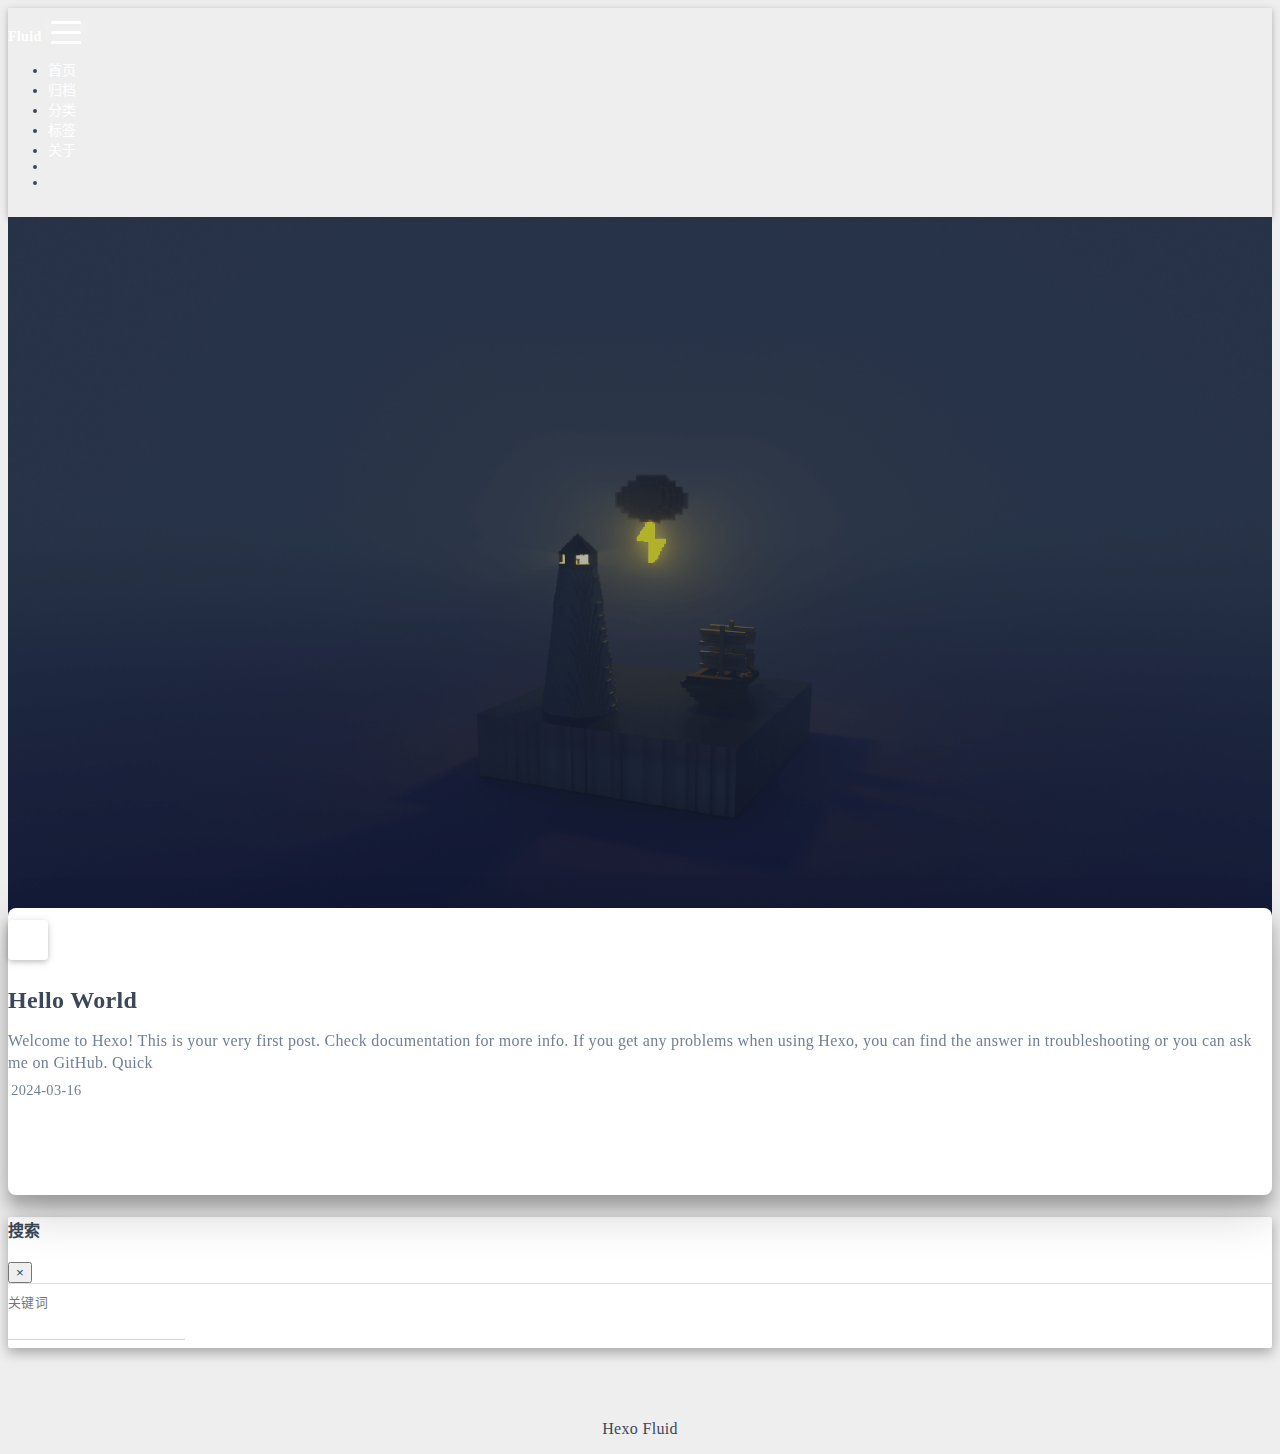
<file: index.html>
<!DOCTYPE html>
<html lang="zh-CN" data-default-color-scheme=auto>



<head>
  <meta charset="UTF-8">
  <link rel="apple-touch-icon" sizes="76x76" href="/img/fluid.png">
  <link rel="icon" href="/img/fluid.png">
  <meta name="viewport" content="width=device-width, initial-scale=1.0, maximum-scale=5.0, shrink-to-fit=no">
  <meta http-equiv="x-ua-compatible" content="ie=edge">
  
  <meta name="theme-color" content="#2f4154">
  <meta name="author" content="Linbetlain">
  <meta name="keywords" content="">
  
    <meta name="description" content="选百合无限好只是生不了~">
<meta property="og:type" content="website">
<meta property="og:title" content="百合苑">
<meta property="og:url" content="http://example.com/index.html">
<meta property="og:site_name" content="百合苑">
<meta property="og:description" content="选百合无限好只是生不了~">
<meta property="og:locale" content="zh_CN">
<meta property="article:author" content="Linbetlain">
<meta name="twitter:card" content="summary_large_image">
  
  
  
  <title>百合苑</title>

  <link  rel="stylesheet" href="https://lib.baomitu.com/twitter-bootstrap/4.6.1/css/bootstrap.min.css" />





<!-- 主题依赖的图标库，不要自行修改 -->
<!-- Do not modify the link that theme dependent icons -->

<link rel="stylesheet" href="//at.alicdn.com/t/font_1749284_hj8rtnfg7um.css">



<link rel="stylesheet" href="//at.alicdn.com/t/font_1736178_lbnruvf0jn.css">


<link  rel="stylesheet" href="/css/main.css" />


  <link id="highlight-css" rel="stylesheet" href="/css/highlight.css" />
  
    <link id="highlight-css-dark" rel="stylesheet" href="/css/highlight-dark.css" />
  




  <script id="fluid-configs">
    var Fluid = window.Fluid || {};
    Fluid.ctx = Object.assign({}, Fluid.ctx)
    var CONFIG = {"hostname":"example.com","root":"/","version":"1.9.7","typing":{"enable":true,"typeSpeed":70,"cursorChar":"_","loop":false,"scope":[]},"anchorjs":{"enable":true,"element":"h1,h2,h3,h4,h5,h6","placement":"left","visible":"hover","icon":""},"progressbar":{"enable":true,"height_px":3,"color":"#29d","options":{"showSpinner":false,"trickleSpeed":100}},"code_language":{"enable":true,"default":"TEXT"},"copy_btn":true,"image_caption":{"enable":true},"image_zoom":{"enable":true,"img_url_replace":["",""]},"toc":{"enable":true,"placement":"right","headingSelector":"h1,h2,h3,h4,h5,h6","collapseDepth":0},"lazyload":{"enable":true,"loading_img":"/img/loading.gif","onlypost":false,"offset_factor":2},"web_analytics":{"enable":false,"follow_dnt":true,"baidu":null,"google":{"measurement_id":null},"tencent":{"sid":null,"cid":null},"woyaola":null,"cnzz":null,"leancloud":{"app_id":null,"app_key":null,"server_url":null,"path":"window.location.pathname","ignore_local":false}},"search_path":"/local-search.xml","include_content_in_search":true};

    if (CONFIG.web_analytics.follow_dnt) {
      var dntVal = navigator.doNotTrack || window.doNotTrack || navigator.msDoNotTrack;
      Fluid.ctx.dnt = dntVal && (dntVal.startsWith('1') || dntVal.startsWith('yes') || dntVal.startsWith('on'));
    }
  </script>
  <script  src="/js/utils.js" ></script>
  <script  src="/js/color-schema.js" ></script>
  


  
<meta name="generator" content="Hexo 7.1.1"></head>


<body>
  

  <header>
    

<div class="header-inner" style="height: 100vh;">
  <nav id="navbar" class="navbar fixed-top  navbar-expand-lg navbar-dark scrolling-navbar">
  <div class="container">
    <a class="navbar-brand" href="/">
      <strong>Fluid</strong>
    </a>

    <button id="navbar-toggler-btn" class="navbar-toggler" type="button" data-toggle="collapse"
            data-target="#navbarSupportedContent"
            aria-controls="navbarSupportedContent" aria-expanded="false" aria-label="Toggle navigation">
      <div class="animated-icon"><span></span><span></span><span></span></div>
    </button>

    <!-- Collapsible content -->
    <div class="collapse navbar-collapse" id="navbarSupportedContent">
      <ul class="navbar-nav ml-auto text-center">
        
          
          
          
          
            <li class="nav-item">
              <a class="nav-link" href="/" target="_self">
                <i class="iconfont icon-home-fill"></i>
                <span>首页</span>
              </a>
            </li>
          
        
          
          
          
          
            <li class="nav-item">
              <a class="nav-link" href="/archives/" target="_self">
                <i class="iconfont icon-archive-fill"></i>
                <span>归档</span>
              </a>
            </li>
          
        
          
          
          
          
            <li class="nav-item">
              <a class="nav-link" href="/categories/" target="_self">
                <i class="iconfont icon-category-fill"></i>
                <span>分类</span>
              </a>
            </li>
          
        
          
          
          
          
            <li class="nav-item">
              <a class="nav-link" href="/tags/" target="_self">
                <i class="iconfont icon-tags-fill"></i>
                <span>标签</span>
              </a>
            </li>
          
        
          
          
          
          
            <li class="nav-item">
              <a class="nav-link" href="/about/" target="_self">
                <i class="iconfont icon-user-fill"></i>
                <span>关于</span>
              </a>
            </li>
          
        
        
          <li class="nav-item" id="search-btn">
            <a class="nav-link" target="_self" href="javascript:;" data-toggle="modal" data-target="#modalSearch" aria-label="Search">
              <i class="iconfont icon-search"></i>
            </a>
          </li>
          
        
        
          <li class="nav-item" id="color-toggle-btn">
            <a class="nav-link" target="_self" href="javascript:;" aria-label="Color Toggle">
              <i class="iconfont icon-dark" id="color-toggle-icon"></i>
            </a>
          </li>
        
      </ul>
    </div>
  </div>
</nav>

  

<div id="banner" class="banner" parallax=true
     style="background: url('/img/default.png') no-repeat center center; background-size: cover;">
  <div class="full-bg-img">
    <div class="mask flex-center" style="background-color: rgba(0, 0, 0, 0.3)">
      <div class="banner-text text-center fade-in-up">
        <div class="h2">
          
            <span id="subtitle" data-typed-text="An elegant Material-Design theme for Hexo"></span>
          
        </div>

        
      </div>

      
        <div class="scroll-down-bar">
          <i class="iconfont icon-arrowdown"></i>
        </div>
      
    </div>
  </div>
</div>

</div>

  </header>

  <main>
    
      <div class="container nopadding-x-md">
        <div id="board"
          style="margin-top: 0">
          
          <div class="container">
            <div class="row">
              <div class="col-12 col-md-10 m-auto">
                


  <div class="row mx-auto index-card">
    
    
    <article class="col-12 col-md-12 mx-auto index-info">
      <h2 class="index-header">
        
        <a href="/2024/03/16/hello-world/" target="_self">
          Hello World
        </a>
      </h2>

      
      <a class="index-excerpt index-excerpt__noimg" href="/2024/03/16/hello-world/" target="_self">
        <div>
          Welcome to Hexo! This is your very first post. Check documentation for more info. If you get any problems when using Hexo, you can find the answer in troubleshooting or you can ask me on GitHub. Quick
        </div>
      </a>

      <div class="index-btm post-metas">
        
          <div class="post-meta mr-3">
            <i class="iconfont icon-date"></i>
            <time datetime="2024-03-16 19:18" pubdate>
              2024-03-16
            </time>
          </div>
        
        
        
      </div>
    </article>
  </div>





              </div>
            </div>
          </div>
        </div>
      </div>
    

    
      <a id="scroll-top-button" aria-label="TOP" href="#" role="button">
        <i class="iconfont icon-arrowup" aria-hidden="true"></i>
      </a>
    

    
      <div class="modal fade" id="modalSearch" tabindex="-1" role="dialog" aria-labelledby="ModalLabel"
     aria-hidden="true">
  <div class="modal-dialog modal-dialog-scrollable modal-lg" role="document">
    <div class="modal-content">
      <div class="modal-header text-center">
        <h4 class="modal-title w-100 font-weight-bold">搜索</h4>
        <button type="button" id="local-search-close" class="close" data-dismiss="modal" aria-label="Close">
          <span aria-hidden="true">&times;</span>
        </button>
      </div>
      <div class="modal-body mx-3">
        <div class="md-form mb-5">
          <input type="text" id="local-search-input" class="form-control validate">
          <label data-error="x" data-success="v" for="local-search-input">关键词</label>
        </div>
        <div class="list-group" id="local-search-result"></div>
      </div>
    </div>
  </div>
</div>

    

    
  </main>

  <footer>
    <div class="footer-inner">
  
    <div class="footer-content">
       <a href="https://hexo.io" target="_blank" rel="nofollow noopener"><span>Hexo</span></a> <i class="iconfont icon-love"></i> <a href="https://github.com/fluid-dev/hexo-theme-fluid" target="_blank" rel="nofollow noopener"><span>Fluid</span></a> 
    </div>
  
  
  
  
</div>

  </footer>

  <!-- Scripts -->
  
  <script  src="https://lib.baomitu.com/nprogress/0.2.0/nprogress.min.js" ></script>
  <link  rel="stylesheet" href="https://lib.baomitu.com/nprogress/0.2.0/nprogress.min.css" />

  <script>
    NProgress.configure({"showSpinner":false,"trickleSpeed":100})
    NProgress.start()
    window.addEventListener('load', function() {
      NProgress.done();
    })
  </script>


<script  src="https://lib.baomitu.com/jquery/3.6.4/jquery.min.js" ></script>
<script  src="https://lib.baomitu.com/twitter-bootstrap/4.6.1/js/bootstrap.min.js" ></script>
<script  src="/js/events.js" ></script>
<script  src="/js/plugins.js" ></script>


  <script  src="https://lib.baomitu.com/typed.js/2.0.12/typed.min.js" ></script>
  <script>
    (function (window, document) {
      var typing = Fluid.plugins.typing;
      var subtitle = document.getElementById('subtitle');
      if (!subtitle || !typing) {
        return;
      }
      var text = subtitle.getAttribute('data-typed-text');
      
        typing(text);
      
    })(window, document);
  </script>




  
    <script  src="/js/img-lazyload.js" ></script>
  




  <script  src="/js/local-search.js" ></script>





<!-- 主题的启动项，将它保持在最底部 -->
<!-- the boot of the theme, keep it at the bottom -->
<script  src="/js/boot.js" ></script>


  

  <noscript>
    <div class="noscript-warning">博客在允许 JavaScript 运行的环境下浏览效果更佳</div>
  </noscript>
</body>
</html>
</file>
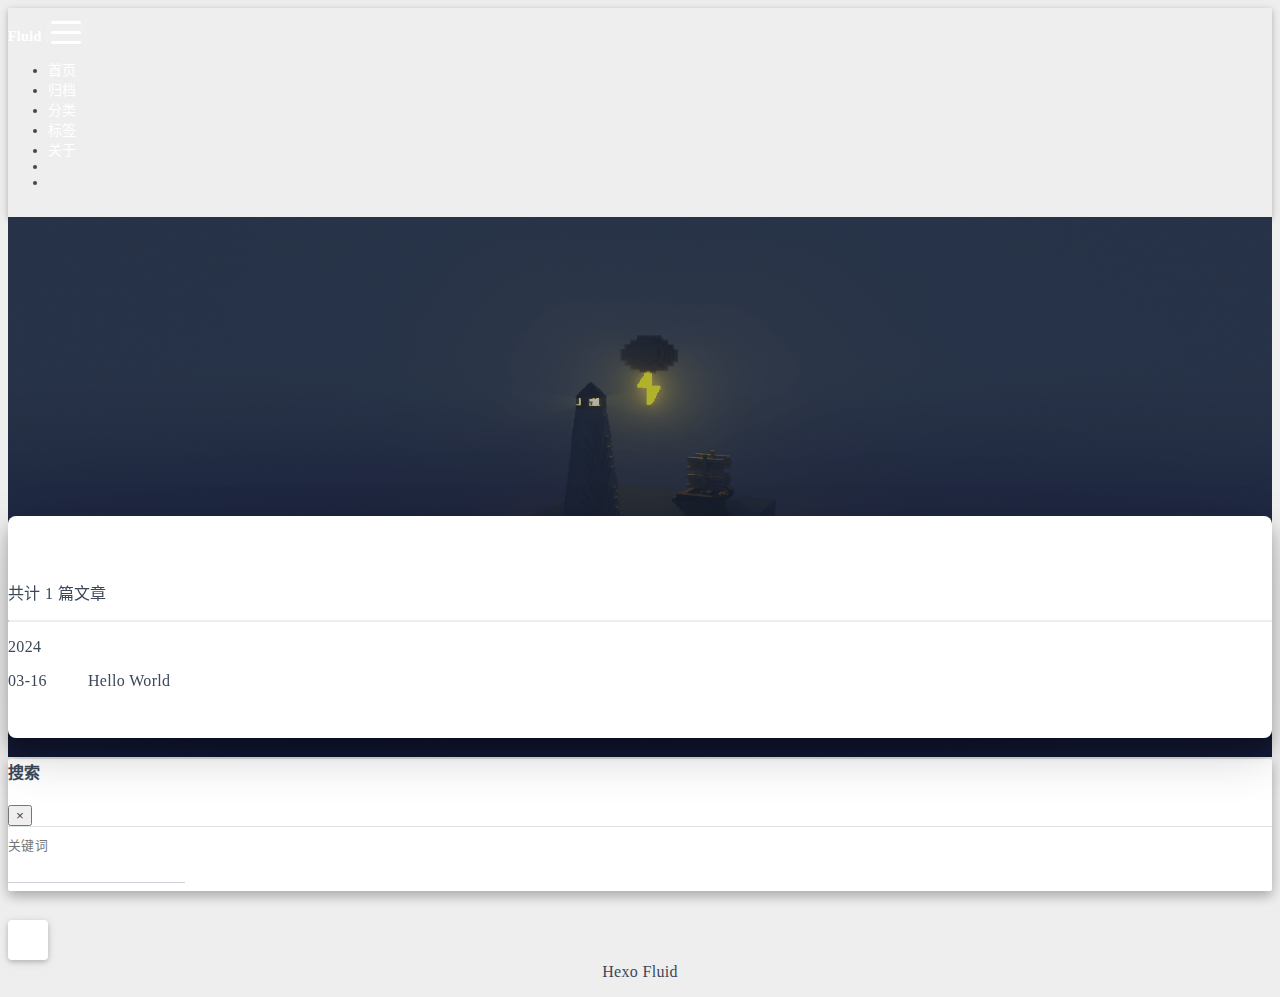
<file: archives/index.html>
<!DOCTYPE html>
<html lang="zh-CN" data-default-color-scheme=auto>



<head>
  <meta charset="UTF-8">
  <link rel="apple-touch-icon" sizes="76x76" href="/img/fluid.png">
  <link rel="icon" href="/img/fluid.png">
  <meta name="viewport" content="width=device-width, initial-scale=1.0, maximum-scale=5.0, shrink-to-fit=no">
  <meta http-equiv="x-ua-compatible" content="ie=edge">
  
  <meta name="theme-color" content="#2f4154">
  <meta name="author" content="Linbetlain">
  <meta name="keywords" content="">
  
    <meta name="description" content="选百合无限好只是生不了~">
<meta property="og:type" content="website">
<meta property="og:title" content="归档">
<meta property="og:url" content="http://example.com/archives/index.html">
<meta property="og:site_name" content="百合苑">
<meta property="og:description" content="选百合无限好只是生不了~">
<meta property="og:locale" content="zh_CN">
<meta property="article:author" content="Linbetlain">
<meta name="twitter:card" content="summary_large_image">
  
  
  
  <title>归档 - 百合苑</title>

  <link  rel="stylesheet" href="https://lib.baomitu.com/twitter-bootstrap/4.6.1/css/bootstrap.min.css" />





<!-- 主题依赖的图标库，不要自行修改 -->
<!-- Do not modify the link that theme dependent icons -->

<link rel="stylesheet" href="//at.alicdn.com/t/font_1749284_hj8rtnfg7um.css">



<link rel="stylesheet" href="//at.alicdn.com/t/font_1736178_lbnruvf0jn.css">


<link  rel="stylesheet" href="/css/main.css" />


  <link id="highlight-css" rel="stylesheet" href="/css/highlight.css" />
  
    <link id="highlight-css-dark" rel="stylesheet" href="/css/highlight-dark.css" />
  




  <script id="fluid-configs">
    var Fluid = window.Fluid || {};
    Fluid.ctx = Object.assign({}, Fluid.ctx)
    var CONFIG = {"hostname":"example.com","root":"/","version":"1.9.7","typing":{"enable":true,"typeSpeed":70,"cursorChar":"_","loop":false,"scope":[]},"anchorjs":{"enable":true,"element":"h1,h2,h3,h4,h5,h6","placement":"left","visible":"hover","icon":""},"progressbar":{"enable":true,"height_px":3,"color":"#29d","options":{"showSpinner":false,"trickleSpeed":100}},"code_language":{"enable":true,"default":"TEXT"},"copy_btn":true,"image_caption":{"enable":true},"image_zoom":{"enable":true,"img_url_replace":["",""]},"toc":{"enable":true,"placement":"right","headingSelector":"h1,h2,h3,h4,h5,h6","collapseDepth":0},"lazyload":{"enable":true,"loading_img":"/img/loading.gif","onlypost":false,"offset_factor":2},"web_analytics":{"enable":false,"follow_dnt":true,"baidu":null,"google":{"measurement_id":null},"tencent":{"sid":null,"cid":null},"woyaola":null,"cnzz":null,"leancloud":{"app_id":null,"app_key":null,"server_url":null,"path":"window.location.pathname","ignore_local":false}},"search_path":"/local-search.xml","include_content_in_search":true};

    if (CONFIG.web_analytics.follow_dnt) {
      var dntVal = navigator.doNotTrack || window.doNotTrack || navigator.msDoNotTrack;
      Fluid.ctx.dnt = dntVal && (dntVal.startsWith('1') || dntVal.startsWith('yes') || dntVal.startsWith('on'));
    }
  </script>
  <script  src="/js/utils.js" ></script>
  <script  src="/js/color-schema.js" ></script>
  


  
<meta name="generator" content="Hexo 7.1.1"></head>


<body>
  

  <header>
    

<div class="header-inner" style="height: 60vh;">
  <nav id="navbar" class="navbar fixed-top  navbar-expand-lg navbar-dark scrolling-navbar">
  <div class="container">
    <a class="navbar-brand" href="/">
      <strong>Fluid</strong>
    </a>

    <button id="navbar-toggler-btn" class="navbar-toggler" type="button" data-toggle="collapse"
            data-target="#navbarSupportedContent"
            aria-controls="navbarSupportedContent" aria-expanded="false" aria-label="Toggle navigation">
      <div class="animated-icon"><span></span><span></span><span></span></div>
    </button>

    <!-- Collapsible content -->
    <div class="collapse navbar-collapse" id="navbarSupportedContent">
      <ul class="navbar-nav ml-auto text-center">
        
          
          
          
          
            <li class="nav-item">
              <a class="nav-link" href="/" target="_self">
                <i class="iconfont icon-home-fill"></i>
                <span>首页</span>
              </a>
            </li>
          
        
          
          
          
          
            <li class="nav-item">
              <a class="nav-link" href="/archives/" target="_self">
                <i class="iconfont icon-archive-fill"></i>
                <span>归档</span>
              </a>
            </li>
          
        
          
          
          
          
            <li class="nav-item">
              <a class="nav-link" href="/categories/" target="_self">
                <i class="iconfont icon-category-fill"></i>
                <span>分类</span>
              </a>
            </li>
          
        
          
          
          
          
            <li class="nav-item">
              <a class="nav-link" href="/tags/" target="_self">
                <i class="iconfont icon-tags-fill"></i>
                <span>标签</span>
              </a>
            </li>
          
        
          
          
          
          
            <li class="nav-item">
              <a class="nav-link" href="/about/" target="_self">
                <i class="iconfont icon-user-fill"></i>
                <span>关于</span>
              </a>
            </li>
          
        
        
          <li class="nav-item" id="search-btn">
            <a class="nav-link" target="_self" href="javascript:;" data-toggle="modal" data-target="#modalSearch" aria-label="Search">
              <i class="iconfont icon-search"></i>
            </a>
          </li>
          
        
        
          <li class="nav-item" id="color-toggle-btn">
            <a class="nav-link" target="_self" href="javascript:;" aria-label="Color Toggle">
              <i class="iconfont icon-dark" id="color-toggle-icon"></i>
            </a>
          </li>
        
      </ul>
    </div>
  </div>
</nav>

  

<div id="banner" class="banner" parallax=true
     style="background: url('/img/default.png') no-repeat center center; background-size: cover;">
  <div class="full-bg-img">
    <div class="mask flex-center" style="background-color: rgba(0, 0, 0, 0.3)">
      <div class="banner-text text-center fade-in-up">
        <div class="h2">
          
            <span id="subtitle" data-typed-text="归档"></span>
          
        </div>

        
      </div>

      
    </div>
  </div>
</div>

</div>

  </header>

  <main>
    
      <div class="container nopadding-x-md">
        <div id="board"
          >
          
          <div class="container">
            <div class="row">
              <div class="col-12 col-md-10 m-auto">
                

<div class="list-group">
  <p class="h4">共计 1 篇文章</p>
  <hr>
  
  
    
      
      <p class="h5">2024</p>
    
    <a href="/2024/03/16/hello-world/" class="list-group-item list-group-item-action">
      <time>03-16</time>
      <div class="list-group-item-title">Hello World</div>
    </a>
  
</div>





              </div>
            </div>
          </div>
        </div>
      </div>
    

    
      <a id="scroll-top-button" aria-label="TOP" href="#" role="button">
        <i class="iconfont icon-arrowup" aria-hidden="true"></i>
      </a>
    

    
      <div class="modal fade" id="modalSearch" tabindex="-1" role="dialog" aria-labelledby="ModalLabel"
     aria-hidden="true">
  <div class="modal-dialog modal-dialog-scrollable modal-lg" role="document">
    <div class="modal-content">
      <div class="modal-header text-center">
        <h4 class="modal-title w-100 font-weight-bold">搜索</h4>
        <button type="button" id="local-search-close" class="close" data-dismiss="modal" aria-label="Close">
          <span aria-hidden="true">&times;</span>
        </button>
      </div>
      <div class="modal-body mx-3">
        <div class="md-form mb-5">
          <input type="text" id="local-search-input" class="form-control validate">
          <label data-error="x" data-success="v" for="local-search-input">关键词</label>
        </div>
        <div class="list-group" id="local-search-result"></div>
      </div>
    </div>
  </div>
</div>

    

    
  </main>

  <footer>
    <div class="footer-inner">
  
    <div class="footer-content">
       <a href="https://hexo.io" target="_blank" rel="nofollow noopener"><span>Hexo</span></a> <i class="iconfont icon-love"></i> <a href="https://github.com/fluid-dev/hexo-theme-fluid" target="_blank" rel="nofollow noopener"><span>Fluid</span></a> 
    </div>
  
  
  
  
</div>

  </footer>

  <!-- Scripts -->
  
  <script  src="https://lib.baomitu.com/nprogress/0.2.0/nprogress.min.js" ></script>
  <link  rel="stylesheet" href="https://lib.baomitu.com/nprogress/0.2.0/nprogress.min.css" />

  <script>
    NProgress.configure({"showSpinner":false,"trickleSpeed":100})
    NProgress.start()
    window.addEventListener('load', function() {
      NProgress.done();
    })
  </script>


<script  src="https://lib.baomitu.com/jquery/3.6.4/jquery.min.js" ></script>
<script  src="https://lib.baomitu.com/twitter-bootstrap/4.6.1/js/bootstrap.min.js" ></script>
<script  src="/js/events.js" ></script>
<script  src="/js/plugins.js" ></script>


  <script  src="https://lib.baomitu.com/typed.js/2.0.12/typed.min.js" ></script>
  <script>
    (function (window, document) {
      var typing = Fluid.plugins.typing;
      var subtitle = document.getElementById('subtitle');
      if (!subtitle || !typing) {
        return;
      }
      var text = subtitle.getAttribute('data-typed-text');
      
        typing(text);
      
    })(window, document);
  </script>




  
    <script  src="/js/img-lazyload.js" ></script>
  




  <script  src="/js/local-search.js" ></script>





<!-- 主题的启动项，将它保持在最底部 -->
<!-- the boot of the theme, keep it at the bottom -->
<script  src="/js/boot.js" ></script>


  

  <noscript>
    <div class="noscript-warning">博客在允许 JavaScript 运行的环境下浏览效果更佳</div>
  </noscript>
</body>
</html>
</file>
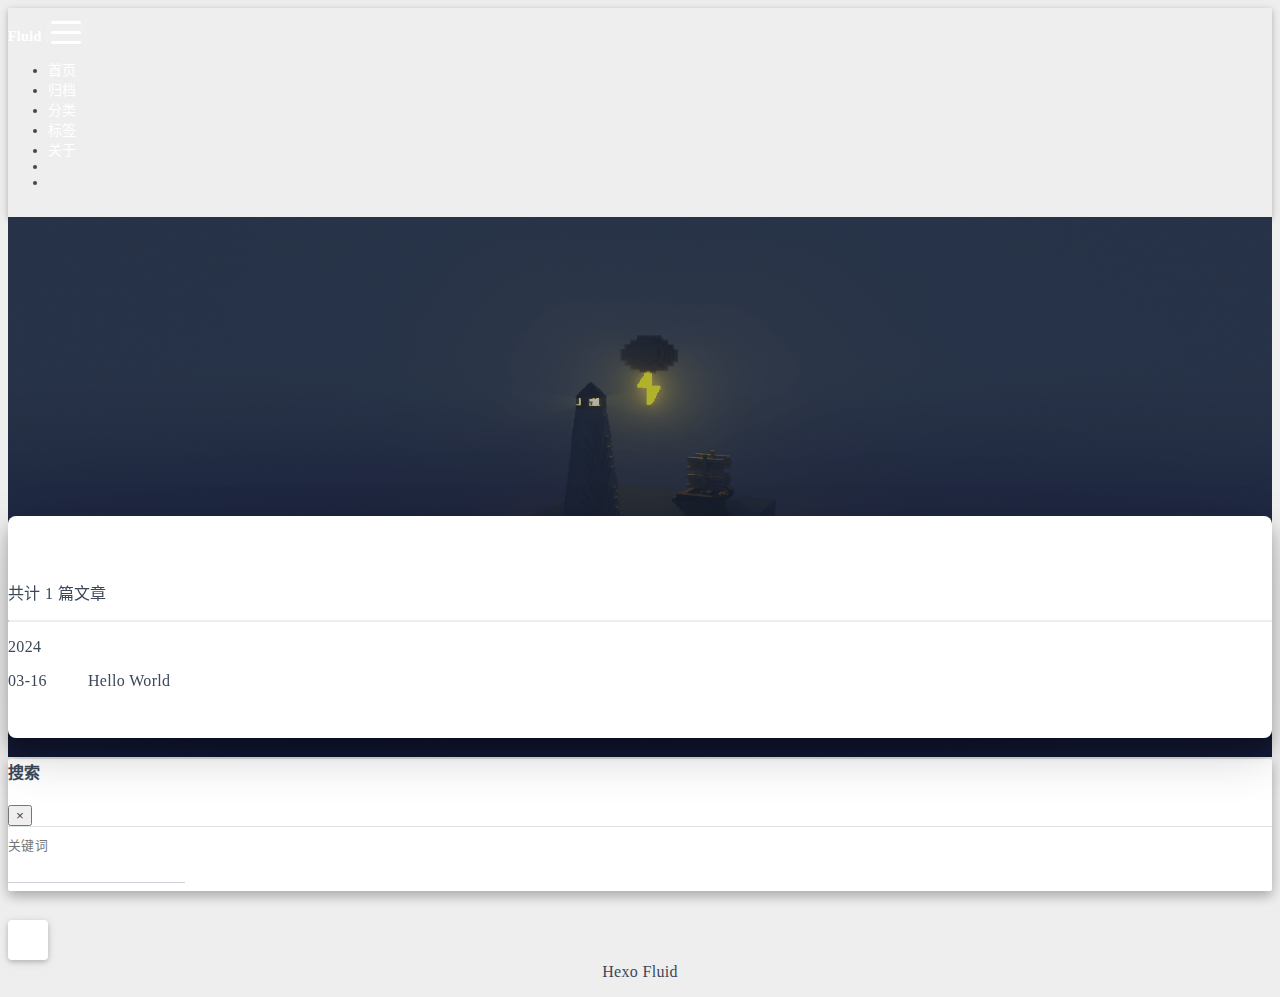
<file: archives/2024/index.html>
<!DOCTYPE html>
<html lang="zh-CN" data-default-color-scheme=auto>



<head>
  <meta charset="UTF-8">
  <link rel="apple-touch-icon" sizes="76x76" href="/img/fluid.png">
  <link rel="icon" href="/img/fluid.png">
  <meta name="viewport" content="width=device-width, initial-scale=1.0, maximum-scale=5.0, shrink-to-fit=no">
  <meta http-equiv="x-ua-compatible" content="ie=edge">
  
  <meta name="theme-color" content="#2f4154">
  <meta name="author" content="Linbetlain">
  <meta name="keywords" content="">
  
    <meta name="description" content="选百合无限好只是生不了~">
<meta property="og:type" content="website">
<meta property="og:title" content="归档">
<meta property="og:url" content="http://example.com/archives/2024/index.html">
<meta property="og:site_name" content="百合苑">
<meta property="og:description" content="选百合无限好只是生不了~">
<meta property="og:locale" content="zh_CN">
<meta property="article:author" content="Linbetlain">
<meta name="twitter:card" content="summary_large_image">
  
  
  
  <title>归档 - 百合苑</title>

  <link  rel="stylesheet" href="https://lib.baomitu.com/twitter-bootstrap/4.6.1/css/bootstrap.min.css" />





<!-- 主题依赖的图标库，不要自行修改 -->
<!-- Do not modify the link that theme dependent icons -->

<link rel="stylesheet" href="//at.alicdn.com/t/font_1749284_hj8rtnfg7um.css">



<link rel="stylesheet" href="//at.alicdn.com/t/font_1736178_lbnruvf0jn.css">


<link  rel="stylesheet" href="/css/main.css" />


  <link id="highlight-css" rel="stylesheet" href="/css/highlight.css" />
  
    <link id="highlight-css-dark" rel="stylesheet" href="/css/highlight-dark.css" />
  




  <script id="fluid-configs">
    var Fluid = window.Fluid || {};
    Fluid.ctx = Object.assign({}, Fluid.ctx)
    var CONFIG = {"hostname":"example.com","root":"/","version":"1.9.7","typing":{"enable":true,"typeSpeed":70,"cursorChar":"_","loop":false,"scope":[]},"anchorjs":{"enable":true,"element":"h1,h2,h3,h4,h5,h6","placement":"left","visible":"hover","icon":""},"progressbar":{"enable":true,"height_px":3,"color":"#29d","options":{"showSpinner":false,"trickleSpeed":100}},"code_language":{"enable":true,"default":"TEXT"},"copy_btn":true,"image_caption":{"enable":true},"image_zoom":{"enable":true,"img_url_replace":["",""]},"toc":{"enable":true,"placement":"right","headingSelector":"h1,h2,h3,h4,h5,h6","collapseDepth":0},"lazyload":{"enable":true,"loading_img":"/img/loading.gif","onlypost":false,"offset_factor":2},"web_analytics":{"enable":false,"follow_dnt":true,"baidu":null,"google":{"measurement_id":null},"tencent":{"sid":null,"cid":null},"woyaola":null,"cnzz":null,"leancloud":{"app_id":null,"app_key":null,"server_url":null,"path":"window.location.pathname","ignore_local":false}},"search_path":"/local-search.xml","include_content_in_search":true};

    if (CONFIG.web_analytics.follow_dnt) {
      var dntVal = navigator.doNotTrack || window.doNotTrack || navigator.msDoNotTrack;
      Fluid.ctx.dnt = dntVal && (dntVal.startsWith('1') || dntVal.startsWith('yes') || dntVal.startsWith('on'));
    }
  </script>
  <script  src="/js/utils.js" ></script>
  <script  src="/js/color-schema.js" ></script>
  


  
<meta name="generator" content="Hexo 7.1.1"></head>


<body>
  

  <header>
    

<div class="header-inner" style="height: 60vh;">
  <nav id="navbar" class="navbar fixed-top  navbar-expand-lg navbar-dark scrolling-navbar">
  <div class="container">
    <a class="navbar-brand" href="/">
      <strong>Fluid</strong>
    </a>

    <button id="navbar-toggler-btn" class="navbar-toggler" type="button" data-toggle="collapse"
            data-target="#navbarSupportedContent"
            aria-controls="navbarSupportedContent" aria-expanded="false" aria-label="Toggle navigation">
      <div class="animated-icon"><span></span><span></span><span></span></div>
    </button>

    <!-- Collapsible content -->
    <div class="collapse navbar-collapse" id="navbarSupportedContent">
      <ul class="navbar-nav ml-auto text-center">
        
          
          
          
          
            <li class="nav-item">
              <a class="nav-link" href="/" target="_self">
                <i class="iconfont icon-home-fill"></i>
                <span>首页</span>
              </a>
            </li>
          
        
          
          
          
          
            <li class="nav-item">
              <a class="nav-link" href="/archives/" target="_self">
                <i class="iconfont icon-archive-fill"></i>
                <span>归档</span>
              </a>
            </li>
          
        
          
          
          
          
            <li class="nav-item">
              <a class="nav-link" href="/categories/" target="_self">
                <i class="iconfont icon-category-fill"></i>
                <span>分类</span>
              </a>
            </li>
          
        
          
          
          
          
            <li class="nav-item">
              <a class="nav-link" href="/tags/" target="_self">
                <i class="iconfont icon-tags-fill"></i>
                <span>标签</span>
              </a>
            </li>
          
        
          
          
          
          
            <li class="nav-item">
              <a class="nav-link" href="/about/" target="_self">
                <i class="iconfont icon-user-fill"></i>
                <span>关于</span>
              </a>
            </li>
          
        
        
          <li class="nav-item" id="search-btn">
            <a class="nav-link" target="_self" href="javascript:;" data-toggle="modal" data-target="#modalSearch" aria-label="Search">
              <i class="iconfont icon-search"></i>
            </a>
          </li>
          
        
        
          <li class="nav-item" id="color-toggle-btn">
            <a class="nav-link" target="_self" href="javascript:;" aria-label="Color Toggle">
              <i class="iconfont icon-dark" id="color-toggle-icon"></i>
            </a>
          </li>
        
      </ul>
    </div>
  </div>
</nav>

  

<div id="banner" class="banner" parallax=true
     style="background: url('/img/default.png') no-repeat center center; background-size: cover;">
  <div class="full-bg-img">
    <div class="mask flex-center" style="background-color: rgba(0, 0, 0, 0.3)">
      <div class="banner-text text-center fade-in-up">
        <div class="h2">
          
            <span id="subtitle" data-typed-text="归档"></span>
          
        </div>

        
      </div>

      
    </div>
  </div>
</div>

</div>

  </header>

  <main>
    
      <div class="container nopadding-x-md">
        <div id="board"
          >
          
          <div class="container">
            <div class="row">
              <div class="col-12 col-md-10 m-auto">
                

<div class="list-group">
  <p class="h4">共计 1 篇文章</p>
  <hr>
  
  
    
      
      <p class="h5">2024</p>
    
    <a href="/2024/03/16/hello-world/" class="list-group-item list-group-item-action">
      <time>03-16</time>
      <div class="list-group-item-title">Hello World</div>
    </a>
  
</div>





              </div>
            </div>
          </div>
        </div>
      </div>
    

    
      <a id="scroll-top-button" aria-label="TOP" href="#" role="button">
        <i class="iconfont icon-arrowup" aria-hidden="true"></i>
      </a>
    

    
      <div class="modal fade" id="modalSearch" tabindex="-1" role="dialog" aria-labelledby="ModalLabel"
     aria-hidden="true">
  <div class="modal-dialog modal-dialog-scrollable modal-lg" role="document">
    <div class="modal-content">
      <div class="modal-header text-center">
        <h4 class="modal-title w-100 font-weight-bold">搜索</h4>
        <button type="button" id="local-search-close" class="close" data-dismiss="modal" aria-label="Close">
          <span aria-hidden="true">&times;</span>
        </button>
      </div>
      <div class="modal-body mx-3">
        <div class="md-form mb-5">
          <input type="text" id="local-search-input" class="form-control validate">
          <label data-error="x" data-success="v" for="local-search-input">关键词</label>
        </div>
        <div class="list-group" id="local-search-result"></div>
      </div>
    </div>
  </div>
</div>

    

    
  </main>

  <footer>
    <div class="footer-inner">
  
    <div class="footer-content">
       <a href="https://hexo.io" target="_blank" rel="nofollow noopener"><span>Hexo</span></a> <i class="iconfont icon-love"></i> <a href="https://github.com/fluid-dev/hexo-theme-fluid" target="_blank" rel="nofollow noopener"><span>Fluid</span></a> 
    </div>
  
  
  
  
</div>

  </footer>

  <!-- Scripts -->
  
  <script  src="https://lib.baomitu.com/nprogress/0.2.0/nprogress.min.js" ></script>
  <link  rel="stylesheet" href="https://lib.baomitu.com/nprogress/0.2.0/nprogress.min.css" />

  <script>
    NProgress.configure({"showSpinner":false,"trickleSpeed":100})
    NProgress.start()
    window.addEventListener('load', function() {
      NProgress.done();
    })
  </script>


<script  src="https://lib.baomitu.com/jquery/3.6.4/jquery.min.js" ></script>
<script  src="https://lib.baomitu.com/twitter-bootstrap/4.6.1/js/bootstrap.min.js" ></script>
<script  src="/js/events.js" ></script>
<script  src="/js/plugins.js" ></script>


  <script  src="https://lib.baomitu.com/typed.js/2.0.12/typed.min.js" ></script>
  <script>
    (function (window, document) {
      var typing = Fluid.plugins.typing;
      var subtitle = document.getElementById('subtitle');
      if (!subtitle || !typing) {
        return;
      }
      var text = subtitle.getAttribute('data-typed-text');
      
        typing(text);
      
    })(window, document);
  </script>




  
    <script  src="/js/img-lazyload.js" ></script>
  




  <script  src="/js/local-search.js" ></script>





<!-- 主题的启动项，将它保持在最底部 -->
<!-- the boot of the theme, keep it at the bottom -->
<script  src="/js/boot.js" ></script>


  

  <noscript>
    <div class="noscript-warning">博客在允许 JavaScript 运行的环境下浏览效果更佳</div>
  </noscript>
</body>
</html>
</file>
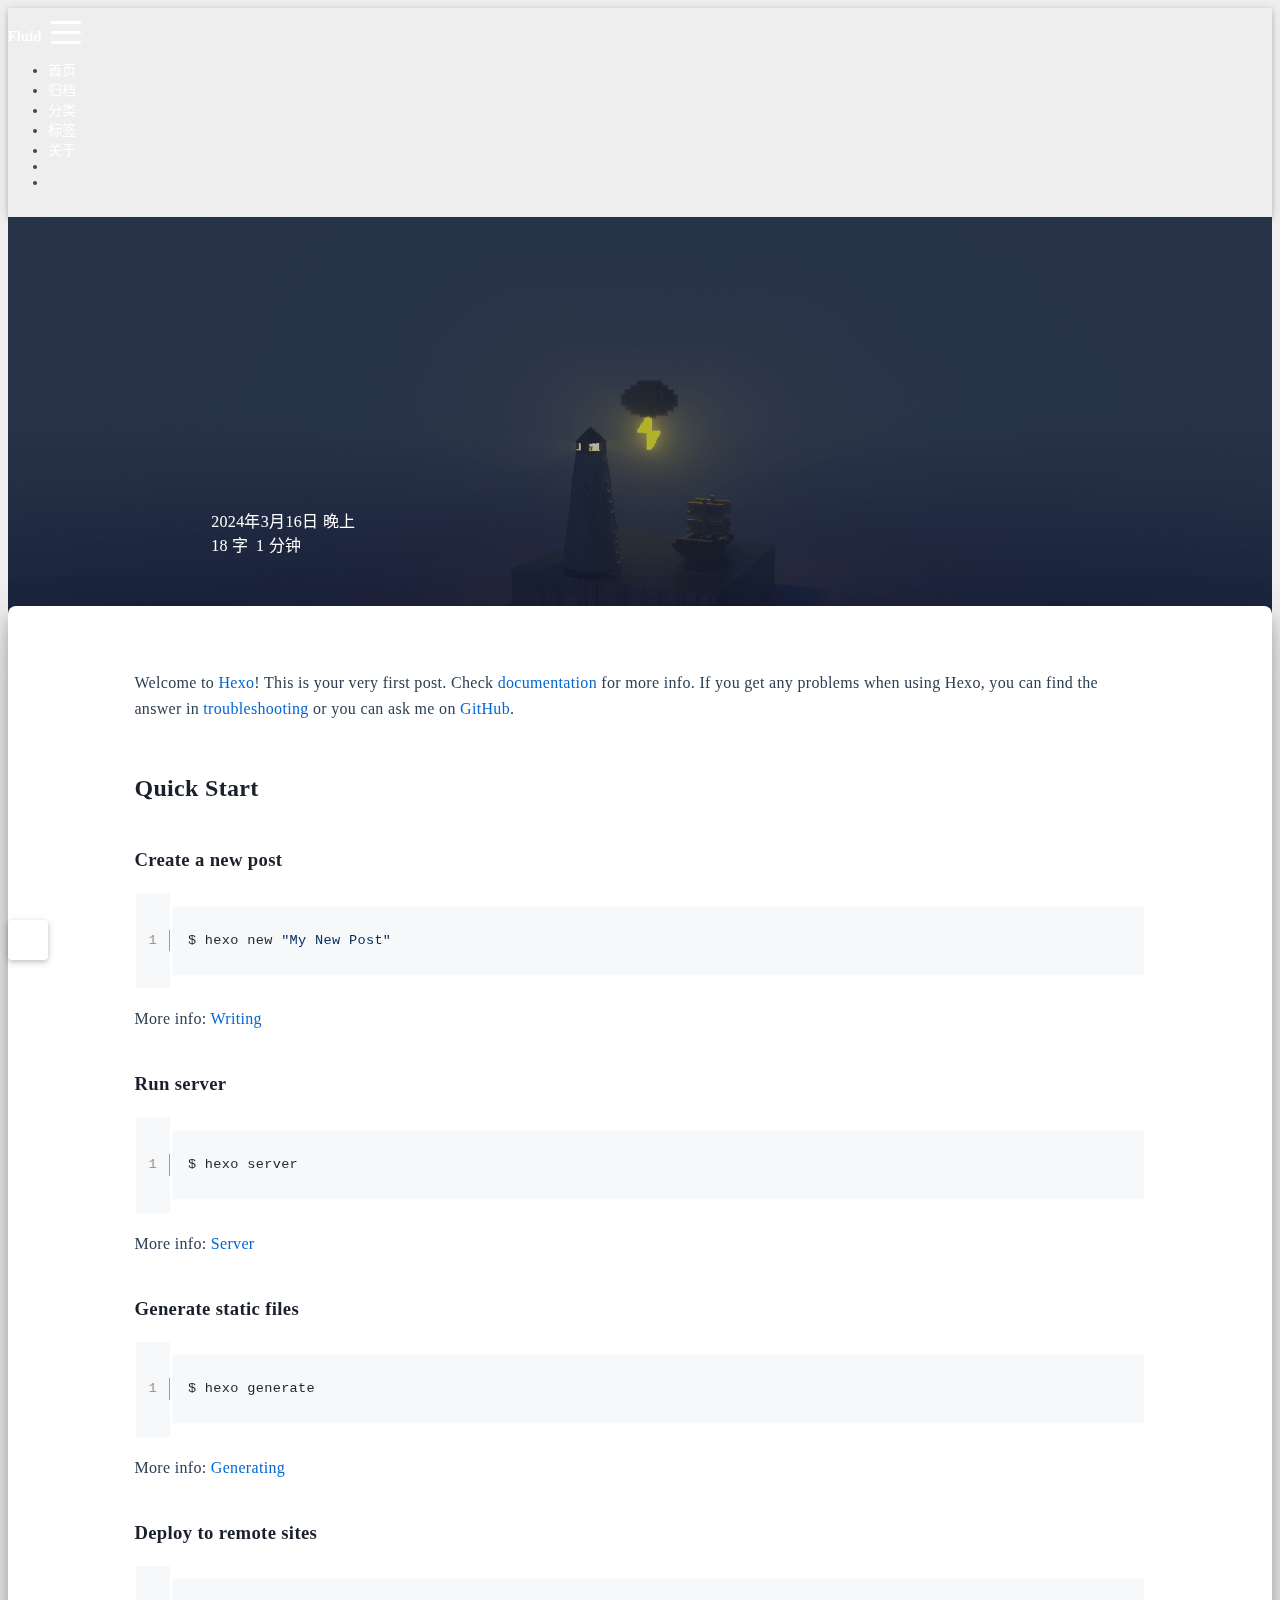
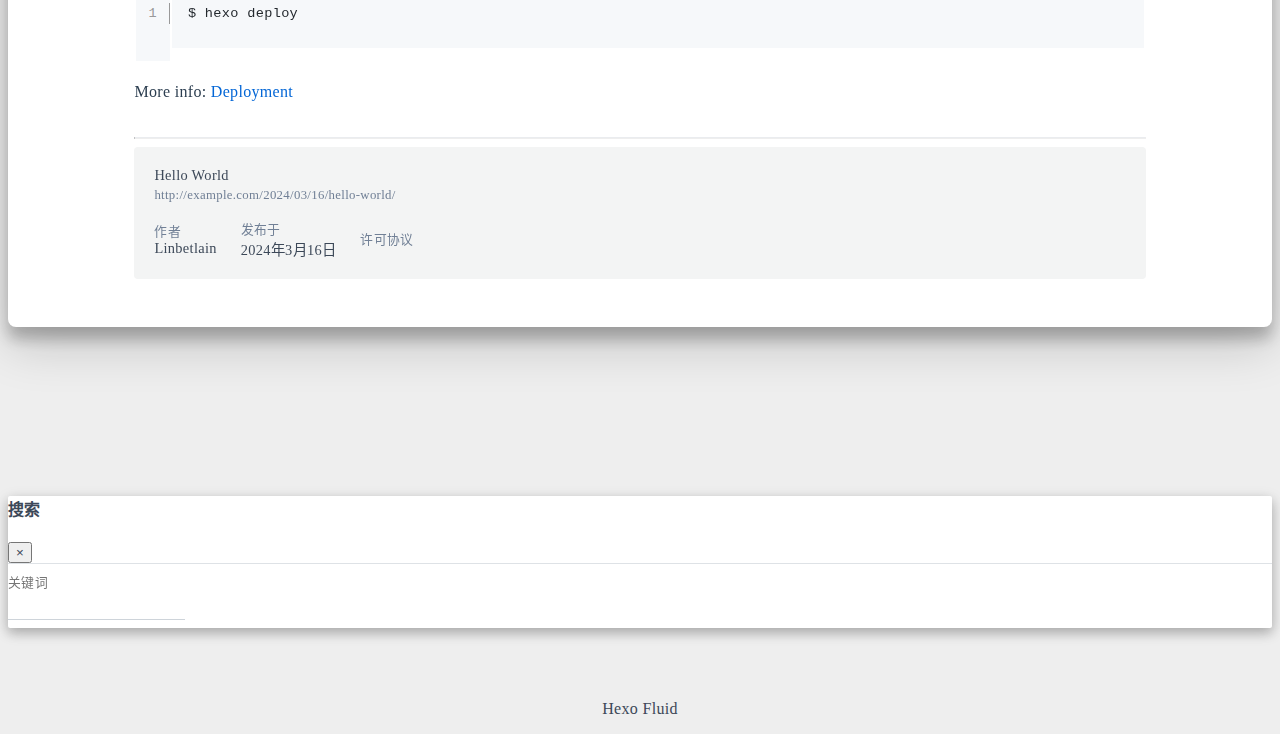
<file: 2024/03/16/hello-world/index.html>
<!DOCTYPE html>
<html lang="zh-CN" data-default-color-scheme=auto>



<head>
  <meta charset="UTF-8">
  <link rel="apple-touch-icon" sizes="76x76" href="/img/fluid.png">
  <link rel="icon" href="/img/fluid.png">
  <meta name="viewport" content="width=device-width, initial-scale=1.0, maximum-scale=5.0, shrink-to-fit=no">
  <meta http-equiv="x-ua-compatible" content="ie=edge">
  
  <meta name="theme-color" content="#2f4154">
  <meta name="author" content="Linbetlain">
  <meta name="keywords" content="">
  
    <meta name="description" content="Welcome to Hexo! This is your very first post. Check documentation for more info. If you get any problems when using Hexo, you can find the answer in troubleshooting or you can ask me on GitHub. Quick">
<meta property="og:type" content="article">
<meta property="og:title" content="Hello World">
<meta property="og:url" content="http://example.com/2024/03/16/hello-world/index.html">
<meta property="og:site_name" content="百合苑">
<meta property="og:description" content="Welcome to Hexo! This is your very first post. Check documentation for more info. If you get any problems when using Hexo, you can find the answer in troubleshooting or you can ask me on GitHub. Quick">
<meta property="og:locale" content="zh_CN">
<meta property="article:published_time" content="2024-03-16T11:18:25.893Z">
<meta property="article:modified_time" content="2024-03-16T11:18:25.893Z">
<meta property="article:author" content="Linbetlain">
<meta name="twitter:card" content="summary_large_image">
  
  
  
  <title>Hello World - 百合苑</title>

  <link  rel="stylesheet" href="https://lib.baomitu.com/twitter-bootstrap/4.6.1/css/bootstrap.min.css" />



  <link  rel="stylesheet" href="https://lib.baomitu.com/github-markdown-css/4.0.0/github-markdown.min.css" />

  <link  rel="stylesheet" href="https://lib.baomitu.com/hint.css/2.7.0/hint.min.css" />

  <link  rel="stylesheet" href="https://lib.baomitu.com/fancybox/3.5.7/jquery.fancybox.min.css" />



<!-- 主题依赖的图标库，不要自行修改 -->
<!-- Do not modify the link that theme dependent icons -->

<link rel="stylesheet" href="//at.alicdn.com/t/font_1749284_hj8rtnfg7um.css">



<link rel="stylesheet" href="//at.alicdn.com/t/font_1736178_lbnruvf0jn.css">


<link  rel="stylesheet" href="/css/main.css" />


  <link id="highlight-css" rel="stylesheet" href="/css/highlight.css" />
  
    <link id="highlight-css-dark" rel="stylesheet" href="/css/highlight-dark.css" />
  




  <script id="fluid-configs">
    var Fluid = window.Fluid || {};
    Fluid.ctx = Object.assign({}, Fluid.ctx)
    var CONFIG = {"hostname":"example.com","root":"/","version":"1.9.7","typing":{"enable":true,"typeSpeed":70,"cursorChar":"_","loop":false,"scope":[]},"anchorjs":{"enable":true,"element":"h1,h2,h3,h4,h5,h6","placement":"left","visible":"hover","icon":""},"progressbar":{"enable":true,"height_px":3,"color":"#29d","options":{"showSpinner":false,"trickleSpeed":100}},"code_language":{"enable":true,"default":"TEXT"},"copy_btn":true,"image_caption":{"enable":true},"image_zoom":{"enable":true,"img_url_replace":["",""]},"toc":{"enable":true,"placement":"right","headingSelector":"h1,h2,h3,h4,h5,h6","collapseDepth":0},"lazyload":{"enable":true,"loading_img":"/img/loading.gif","onlypost":false,"offset_factor":2},"web_analytics":{"enable":false,"follow_dnt":true,"baidu":null,"google":{"measurement_id":null},"tencent":{"sid":null,"cid":null},"woyaola":null,"cnzz":null,"leancloud":{"app_id":null,"app_key":null,"server_url":null,"path":"window.location.pathname","ignore_local":false}},"search_path":"/local-search.xml","include_content_in_search":true};

    if (CONFIG.web_analytics.follow_dnt) {
      var dntVal = navigator.doNotTrack || window.doNotTrack || navigator.msDoNotTrack;
      Fluid.ctx.dnt = dntVal && (dntVal.startsWith('1') || dntVal.startsWith('yes') || dntVal.startsWith('on'));
    }
  </script>
  <script  src="/js/utils.js" ></script>
  <script  src="/js/color-schema.js" ></script>
  


  
<meta name="generator" content="Hexo 7.1.1"></head>


<body>
  

  <header>
    

<div class="header-inner" style="height: 70vh;">
  <nav id="navbar" class="navbar fixed-top  navbar-expand-lg navbar-dark scrolling-navbar">
  <div class="container">
    <a class="navbar-brand" href="/">
      <strong>Fluid</strong>
    </a>

    <button id="navbar-toggler-btn" class="navbar-toggler" type="button" data-toggle="collapse"
            data-target="#navbarSupportedContent"
            aria-controls="navbarSupportedContent" aria-expanded="false" aria-label="Toggle navigation">
      <div class="animated-icon"><span></span><span></span><span></span></div>
    </button>

    <!-- Collapsible content -->
    <div class="collapse navbar-collapse" id="navbarSupportedContent">
      <ul class="navbar-nav ml-auto text-center">
        
          
          
          
          
            <li class="nav-item">
              <a class="nav-link" href="/" target="_self">
                <i class="iconfont icon-home-fill"></i>
                <span>首页</span>
              </a>
            </li>
          
        
          
          
          
          
            <li class="nav-item">
              <a class="nav-link" href="/archives/" target="_self">
                <i class="iconfont icon-archive-fill"></i>
                <span>归档</span>
              </a>
            </li>
          
        
          
          
          
          
            <li class="nav-item">
              <a class="nav-link" href="/categories/" target="_self">
                <i class="iconfont icon-category-fill"></i>
                <span>分类</span>
              </a>
            </li>
          
        
          
          
          
          
            <li class="nav-item">
              <a class="nav-link" href="/tags/" target="_self">
                <i class="iconfont icon-tags-fill"></i>
                <span>标签</span>
              </a>
            </li>
          
        
          
          
          
          
            <li class="nav-item">
              <a class="nav-link" href="/about/" target="_self">
                <i class="iconfont icon-user-fill"></i>
                <span>关于</span>
              </a>
            </li>
          
        
        
          <li class="nav-item" id="search-btn">
            <a class="nav-link" target="_self" href="javascript:;" data-toggle="modal" data-target="#modalSearch" aria-label="Search">
              <i class="iconfont icon-search"></i>
            </a>
          </li>
          
        
        
          <li class="nav-item" id="color-toggle-btn">
            <a class="nav-link" target="_self" href="javascript:;" aria-label="Color Toggle">
              <i class="iconfont icon-dark" id="color-toggle-icon"></i>
            </a>
          </li>
        
      </ul>
    </div>
  </div>
</nav>

  

<div id="banner" class="banner" parallax=true
     style="background: url('/img/default.png') no-repeat center center; background-size: cover;">
  <div class="full-bg-img">
    <div class="mask flex-center" style="background-color: rgba(0, 0, 0, 0.3)">
      <div class="banner-text text-center fade-in-up">
        <div class="h2">
          
            <span id="subtitle" data-typed-text="Hello World"></span>
          
        </div>

        
          
  <div class="mt-3">
    
    
      <span class="post-meta">
        <i class="iconfont icon-date-fill" aria-hidden="true"></i>
        <time datetime="2024-03-16 19:18" pubdate>
          2024年3月16日 晚上
        </time>
      </span>
    
  </div>

  <div class="mt-1">
    
      <span class="post-meta mr-2">
        <i class="iconfont icon-chart"></i>
        
          18 字
        
      </span>
    

    
      <span class="post-meta mr-2">
        <i class="iconfont icon-clock-fill"></i>
        
        
        
          1 分钟
        
      </span>
    

    
    
  </div>


        
      </div>

      
    </div>
  </div>
</div>

</div>

  </header>

  <main>
    
      

<div class="container-fluid nopadding-x">
  <div class="row nomargin-x">
    <div class="side-col d-none d-lg-block col-lg-2">
      

    </div>

    <div class="col-lg-8 nopadding-x-md">
      <div class="container nopadding-x-md" id="board-ctn">
        <div id="board">
          <article class="post-content mx-auto">
            <h1 id="seo-header">Hello World</h1>
            
            
              <div class="markdown-body">
                
                <p>Welcome to <a target="_blank" rel="noopener" href="https://hexo.io/">Hexo</a>! This is your very first post. Check <a target="_blank" rel="noopener" href="https://hexo.io/docs/">documentation</a> for more info. If you get any problems when using Hexo, you can find the answer in <a target="_blank" rel="noopener" href="https://hexo.io/docs/troubleshooting.html">troubleshooting</a> or you can ask me on <a target="_blank" rel="noopener" href="https://github.com/hexojs/hexo/issues">GitHub</a>.</p>
<h2 id="Quick-Start"><a href="#Quick-Start" class="headerlink" title="Quick Start"></a>Quick Start</h2><h3 id="Create-a-new-post"><a href="#Create-a-new-post" class="headerlink" title="Create a new post"></a>Create a new post</h3><figure class="highlight bash"><table><tr><td class="gutter"><pre><span class="line">1</span><br></pre></td><td class="code"><pre><code class="hljs bash">$ hexo new <span class="hljs-string">&quot;My New Post&quot;</span><br></code></pre></td></tr></table></figure>

<p>More info: <a target="_blank" rel="noopener" href="https://hexo.io/docs/writing.html">Writing</a></p>
<h3 id="Run-server"><a href="#Run-server" class="headerlink" title="Run server"></a>Run server</h3><figure class="highlight bash"><table><tr><td class="gutter"><pre><span class="line">1</span><br></pre></td><td class="code"><pre><code class="hljs bash">$ hexo server<br></code></pre></td></tr></table></figure>

<p>More info: <a target="_blank" rel="noopener" href="https://hexo.io/docs/server.html">Server</a></p>
<h3 id="Generate-static-files"><a href="#Generate-static-files" class="headerlink" title="Generate static files"></a>Generate static files</h3><figure class="highlight bash"><table><tr><td class="gutter"><pre><span class="line">1</span><br></pre></td><td class="code"><pre><code class="hljs bash">$ hexo generate<br></code></pre></td></tr></table></figure>

<p>More info: <a target="_blank" rel="noopener" href="https://hexo.io/docs/generating.html">Generating</a></p>
<h3 id="Deploy-to-remote-sites"><a href="#Deploy-to-remote-sites" class="headerlink" title="Deploy to remote sites"></a>Deploy to remote sites</h3><figure class="highlight bash"><table><tr><td class="gutter"><pre><span class="line">1</span><br></pre></td><td class="code"><pre><code class="hljs bash">$ hexo deploy<br></code></pre></td></tr></table></figure>

<p>More info: <a target="_blank" rel="noopener" href="https://hexo.io/docs/one-command-deployment.html">Deployment</a></p>

                
              </div>
            
            <hr/>
            <div>
              <div class="post-metas my-3">
  
  
</div>


              
  

  <div class="license-box my-3">
    <div class="license-title">
      <div>Hello World</div>
      <div>http://example.com/2024/03/16/hello-world/</div>
    </div>
    <div class="license-meta">
      
        <div class="license-meta-item">
          <div>作者</div>
          <div>Linbetlain</div>
        </div>
      
      
        <div class="license-meta-item license-meta-date">
          <div>发布于</div>
          <div>2024年3月16日</div>
        </div>
      
      
      
        <div class="license-meta-item">
          <div>许可协议</div>
          <div>
            
              
              
                <a class="print-no-link" target="_blank" href="https://creativecommons.org/licenses/by/4.0/">
                  <span class="hint--top hint--rounded" aria-label="BY - 署名">
                    <i class="iconfont icon-by"></i>
                  </span>
                </a>
              
            
          </div>
        </div>
      
    </div>
    <div class="license-icon iconfont"></div>
  </div>



              
                <div class="post-prevnext my-3">
                  <article class="post-prev col-6">
                    
                    
                  </article>
                  <article class="post-next col-6">
                    
                    
                  </article>
                </div>
              
            </div>

            
          </article>
        </div>
      </div>
    </div>

    <div class="side-col d-none d-lg-block col-lg-2">
      
  <aside class="sidebar" style="margin-left: -1rem">
    <div id="toc">
  <p class="toc-header">
    <i class="iconfont icon-list"></i>
    <span>目录</span>
  </p>
  <div class="toc-body" id="toc-body"></div>
</div>



  </aside>


    </div>
  </div>
</div>





  



  



  



  



  







    

    
      <a id="scroll-top-button" aria-label="TOP" href="#" role="button">
        <i class="iconfont icon-arrowup" aria-hidden="true"></i>
      </a>
    

    
      <div class="modal fade" id="modalSearch" tabindex="-1" role="dialog" aria-labelledby="ModalLabel"
     aria-hidden="true">
  <div class="modal-dialog modal-dialog-scrollable modal-lg" role="document">
    <div class="modal-content">
      <div class="modal-header text-center">
        <h4 class="modal-title w-100 font-weight-bold">搜索</h4>
        <button type="button" id="local-search-close" class="close" data-dismiss="modal" aria-label="Close">
          <span aria-hidden="true">&times;</span>
        </button>
      </div>
      <div class="modal-body mx-3">
        <div class="md-form mb-5">
          <input type="text" id="local-search-input" class="form-control validate">
          <label data-error="x" data-success="v" for="local-search-input">关键词</label>
        </div>
        <div class="list-group" id="local-search-result"></div>
      </div>
    </div>
  </div>
</div>

    

    
  </main>

  <footer>
    <div class="footer-inner">
  
    <div class="footer-content">
       <a href="https://hexo.io" target="_blank" rel="nofollow noopener"><span>Hexo</span></a> <i class="iconfont icon-love"></i> <a href="https://github.com/fluid-dev/hexo-theme-fluid" target="_blank" rel="nofollow noopener"><span>Fluid</span></a> 
    </div>
  
  
  
  
</div>

  </footer>

  <!-- Scripts -->
  
  <script  src="https://lib.baomitu.com/nprogress/0.2.0/nprogress.min.js" ></script>
  <link  rel="stylesheet" href="https://lib.baomitu.com/nprogress/0.2.0/nprogress.min.css" />

  <script>
    NProgress.configure({"showSpinner":false,"trickleSpeed":100})
    NProgress.start()
    window.addEventListener('load', function() {
      NProgress.done();
    })
  </script>


<script  src="https://lib.baomitu.com/jquery/3.6.4/jquery.min.js" ></script>
<script  src="https://lib.baomitu.com/twitter-bootstrap/4.6.1/js/bootstrap.min.js" ></script>
<script  src="/js/events.js" ></script>
<script  src="/js/plugins.js" ></script>


  <script  src="https://lib.baomitu.com/typed.js/2.0.12/typed.min.js" ></script>
  <script>
    (function (window, document) {
      var typing = Fluid.plugins.typing;
      var subtitle = document.getElementById('subtitle');
      if (!subtitle || !typing) {
        return;
      }
      var text = subtitle.getAttribute('data-typed-text');
      
        typing(text);
      
    })(window, document);
  </script>




  
    <script  src="/js/img-lazyload.js" ></script>
  




  
<script>
  Fluid.utils.createScript('https://lib.baomitu.com/tocbot/4.20.1/tocbot.min.js', function() {
    var toc = jQuery('#toc');
    if (toc.length === 0 || !window.tocbot) { return; }
    var boardCtn = jQuery('#board-ctn');
    var boardTop = boardCtn.offset().top;

    window.tocbot.init(Object.assign({
      tocSelector     : '#toc-body',
      contentSelector : '.markdown-body',
      linkClass       : 'tocbot-link',
      activeLinkClass : 'tocbot-active-link',
      listClass       : 'tocbot-list',
      isCollapsedClass: 'tocbot-is-collapsed',
      collapsibleClass: 'tocbot-is-collapsible',
      scrollSmooth    : true,
      includeTitleTags: true,
      headingsOffset  : -boardTop,
    }, CONFIG.toc));
    if (toc.find('.toc-list-item').length > 0) {
      toc.css('visibility', 'visible');
    }

    Fluid.events.registerRefreshCallback(function() {
      if ('tocbot' in window) {
        tocbot.refresh();
        var toc = jQuery('#toc');
        if (toc.length === 0 || !tocbot) {
          return;
        }
        if (toc.find('.toc-list-item').length > 0) {
          toc.css('visibility', 'visible');
        }
      }
    });
  });
</script>


  <script src=https://lib.baomitu.com/clipboard.js/2.0.11/clipboard.min.js></script>

  <script>Fluid.plugins.codeWidget();</script>


  
<script>
  Fluid.utils.createScript('https://lib.baomitu.com/anchor-js/4.3.1/anchor.min.js', function() {
    window.anchors.options = {
      placement: CONFIG.anchorjs.placement,
      visible  : CONFIG.anchorjs.visible
    };
    if (CONFIG.anchorjs.icon) {
      window.anchors.options.icon = CONFIG.anchorjs.icon;
    }
    var el = (CONFIG.anchorjs.element || 'h1,h2,h3,h4,h5,h6').split(',');
    var res = [];
    for (var item of el) {
      res.push('.markdown-body > ' + item.trim());
    }
    if (CONFIG.anchorjs.placement === 'left') {
      window.anchors.options.class = 'anchorjs-link-left';
    }
    window.anchors.add(res.join(', '));

    Fluid.events.registerRefreshCallback(function() {
      if ('anchors' in window) {
        anchors.removeAll();
        var el = (CONFIG.anchorjs.element || 'h1,h2,h3,h4,h5,h6').split(',');
        var res = [];
        for (var item of el) {
          res.push('.markdown-body > ' + item.trim());
        }
        if (CONFIG.anchorjs.placement === 'left') {
          anchors.options.class = 'anchorjs-link-left';
        }
        anchors.add(res.join(', '));
      }
    });
  });
</script>


  
<script>
  Fluid.utils.createScript('https://lib.baomitu.com/fancybox/3.5.7/jquery.fancybox.min.js', function() {
    Fluid.plugins.fancyBox();
  });
</script>


  <script>Fluid.plugins.imageCaption();</script>

  <script  src="/js/local-search.js" ></script>





<!-- 主题的启动项，将它保持在最底部 -->
<!-- the boot of the theme, keep it at the bottom -->
<script  src="/js/boot.js" ></script>


  

  <noscript>
    <div class="noscript-warning">博客在允许 JavaScript 运行的环境下浏览效果更佳</div>
  </noscript>
</body>
</html>
</file>
<file: css/main.css>
.anchorjs-link {
  text-decoration: none !important;
  transition: opacity 0.2s ease-in-out;
}
.markdown-body h1:hover > .anchorjs-link,
h2:hover > .anchorjs-link,
h3:hover > .anchorjs-link,
h4:hover > .anchorjs-link,
h5:hover > .anchorjs-link,
h6:hover > .anchorjs-link {
  opacity: 1;
}
.banner {
  height: 100%;
  position: relative;
  overflow: hidden;
  cursor: default;
}
.banner .mask {
  position: absolute;
  width: 100%;
  height: 100%;
  background-color: rgba(0,0,0,0.3);
}
.banner[parallax="true"] {
  will-change: transform;
  -webkit-transform-style: preserve-3d;
  -webkit-backface-visibility: hidden;
  transition: transform 0.05s ease-out;
}
@media (max-width: 100vh) {
  .header-inner {
    max-height: 100vw;
  }
  #board {
    margin-top: -1rem !important;
  }
}
@media (max-width: 79.99vh) {
  .scroll-down-bar {
    display: none;
  }
}
#board {
  position: relative;
  margin-top: -2rem;
  padding: 3rem 0;
  background-color: var(--board-bg-color);
  transition: background-color 0.2s ease-in-out;
  border-radius: 0.5rem;
  z-index: 3;
  -webkit-box-shadow: 0 12px 15px 0 rgba(0,0,0,0.24), 0 17px 50px 0 rgba(0,0,0,0.19);
  box-shadow: 0 12px 15px 0 rgba(0,0,0,0.24), 0 17px 50px 0 rgba(0,0,0,0.19);
}
.code-widget {
  display: inline-block;
  background-color: transparent;
  font-size: 0.75rem;
  line-height: 1;
  font-weight: bold;
  padding: 0.3rem 0.1rem 0.1rem 0.1rem;
  position: absolute;
  right: 0.45rem;
  top: 0.15rem;
  z-index: 1;
}
.code-widget-light {
  color: #999;
}
.code-widget-dark {
  color: #bababa;
}
.copy-btn {
  cursor: pointer;
  user-select: none;
  -webkit-appearance: none;
  outline: none;
}
.copy-btn > i {
  font-size: 0.75rem !important;
  font-weight: 400;
  margin-right: 0.15rem;
  opacity: 0;
  transition: opacity 0.2s ease-in-out;
}
.markdown-body pre:hover > .copy-btn > i {
  opacity: 0.9;
}
.markdown-body pre:hover > .copy-btn,
.markdown-body pre:not(:hover) > .copy-btn {
  outline: none;
}
.license-box {
  background-color: rgba(27,31,35,0.05);
  transition: background-color 0.2s ease-in-out;
  border-radius: 4px;
  font-size: 0.9rem;
  overflow: hidden;
  padding: 1.25rem;
  position: relative;
  z-index: 1;
}
.license-box .license-icon {
  position: absolute;
  top: 50%;
  left: 100%;
}
.license-box .license-icon::after {
  content: "\e8e4";
  font-size: 12.5rem;
  line-height: 1;
  opacity: 0.1;
  position: relative;
  left: -0.85em;
  bottom: 0.5em;
  z-index: -1;
}
.license-box .license-title {
  margin-bottom: 1rem;
}
.license-box .license-title div:nth-child(1) {
  line-height: 1.2;
  margin-bottom: 0.25rem;
}
.license-box .license-title div:nth-child(2) {
  color: var(--sec-text-color);
  font-size: 0.8rem;
}
.license-box .license-meta {
  align-items: center;
  display: flex;
  flex-wrap: wrap;
  justify-content: flex-start;
}
.license-box .license-meta .license-meta-item {
  align-items: center;
  justify-content: center;
  margin-right: 1.5rem;
}
.license-box .license-meta .license-meta-item div:nth-child(1) {
  color: var(--sec-text-color);
  font-size: 0.8rem;
  font-weight: normal;
}
.license-box .license-meta .license-meta-item i.iconfont {
  font-size: 1rem;
}
@media (max-width: 575px) and (min-width: 425px) {
  .license-box .license-meta .license-meta-item {
    display: flex;
    justify-content: flex-start;
    flex-wrap: wrap;
    font-size: 0.8rem;
    flex: 0 0 50%;
    max-width: 50%;
    margin-right: 0;
  }
  .license-box .license-meta .license-meta-item div:nth-child(1) {
    margin-right: 0.5rem;
  }
  .license-box .license-meta .license-meta-date {
    order: -1;
  }
}
@media (max-width: 424px) {
  .license-box::after {
    top: -65px;
  }
  .license-box .license-meta {
    flex-direction: column;
    align-items: flex-start;
  }
  .license-box .license-meta .license-meta-item {
    display: flex;
    flex-wrap: wrap;
    font-size: 0.8rem;
  }
  .license-box .license-meta .license-meta-item div:nth-child(1) {
    margin-right: 0.5rem;
  }
}
.footer-inner {
  padding: 3rem 0 1rem 0;
  text-align: center;
}
.footer-inner > div:not(:first-child) {
  margin: 0.25rem 0;
  font-size: 0.85rem;
}
.footer-inner .statistics {
  display: flex;
  flex-direction: row;
  justify-content: center;
}
.footer-inner .statistics > span {
  flex: 1;
  margin: 0 0.25rem;
}
.footer-inner .statistics > *:nth-last-child(2):first-child {
  text-align: right;
}
.footer-inner .statistics > *:nth-last-child(2):first-child ~ * {
  text-align: left;
}
.footer-inner .beian {
  display: flex;
  flex-direction: row;
  justify-content: center;
}
.footer-inner .beian > * {
  margin: 0 0.25rem;
}
.footer-inner .beian-police {
  position: relative;
  overflow: hidden;
  display: inline-flex;
  align-items: center;
  justify-content: left;
}
.footer-inner .beian-police img {
  margin-right: 3px;
  width: 1rem;
  height: 1rem;
  margin-bottom: 0.1rem;
}
@media (max-width: 424px) {
  .footer-inner .statistics {
    flex-direction: column;
  }
  .footer-inner .statistics > *:nth-last-child(2):first-child {
    text-align: center;
  }
  .footer-inner .statistics > *:nth-last-child(2):first-child ~ * {
    text-align: center;
  }
  .footer-inner .beian {
    flex-direction: column;
  }
  .footer-inner .beian .beian-police {
    justify-content: center;
  }
  .footer-inner .beian > *:nth-last-child(2):first-child {
    text-align: center;
  }
  .footer-inner .beian > *:nth-last-child(2):first-child ~ * {
    text-align: center;
  }
}
sup > a::before,
.footnote-text::before {
  display: block;
  content: "";
  margin-top: -5rem;
  height: 5rem;
  width: 1px;
  visibility: hidden;
}
sup > a::before,
.footnote-text::before {
  display: inline-block;
}
.footnote-item::before {
  display: block;
  content: "";
  margin-top: -5rem;
  height: 5rem;
  width: 1px;
  visibility: hidden;
}
.footnote-list ol {
  list-style-type: none;
  counter-reset: sectioncounter;
  padding-left: 0.5rem;
  font-size: 0.95rem;
}
.footnote-list ol li:before {
  font-family: "Helvetica Neue", monospace, "Monaco";
  content: "[" counter(sectioncounter) "]";
  counter-increment: sectioncounter;
}
.footnote-list ol li+li {
  margin-top: 0.5rem;
}
.footnote-text {
  padding-left: 0.5em;
}
.navbar {
  background-color: transparent;
  font-size: 0.875rem;
  box-shadow: 0 2px 5px 0 rgba(0,0,0,0.16), 0 2px 10px 0 rgba(0,0,0,0.12);
  -webkit-box-shadow: 0 2px 5px 0 rgba(0,0,0,0.16), 0 2px 10px 0 rgba(0,0,0,0.12);
}
.navbar .navbar-brand {
  color: var(--navbar-text-color);
}
.navbar .navbar-toggler .animated-icon span {
  background-color: var(--navbar-text-color);
}
.navbar .nav-item .nav-link {
  display: block;
  color: var(--navbar-text-color);
  transition: color 0.2s ease-in-out, background-color 0.2s ease-in-out;
}
.navbar .nav-item .nav-link:hover {
  color: var(--link-hover-color);
}
.navbar .nav-item .nav-link:focus {
  color: var(--navbar-text-color);
}
.navbar .nav-item .nav-link i {
  font-size: 0.875rem;
}
.navbar .nav-item .nav-link i:only-child {
  margin: 0 0.2rem;
}
.navbar .navbar-toggler {
  border-width: 0;
  outline: 0;
}
.navbar.scrolling-navbar {
  will-change: background, padding;
  -webkit-transition: background 0.5s ease-in-out, padding 0.5s ease-in-out;
  transition: background 0.5s ease-in-out, padding 0.5s ease-in-out;
}
@media (min-width: 600px) {
  .navbar.scrolling-navbar {
    padding-top: 12px;
    padding-bottom: 12px;
  }
  .navbar.scrolling-navbar .navbar-nav > li {
    -webkit-transition-duration: 1s;
    transition-duration: 1s;
  }
}
.navbar.scrolling-navbar.top-nav-collapse {
  padding-top: 5px;
  padding-bottom: 5px;
}
.navbar .dropdown-menu {
  font-size: 0.875rem;
  color: var(--navbar-text-color);
  background-color: rgba(0,0,0,0.3);
  border: none;
  min-width: 8rem;
  -webkit-transition: background 0.5s ease-in-out, padding 0.5s ease-in-out;
  transition: background 0.5s ease-in-out, padding 0.5s ease-in-out;
}
@media (max-width: 991.98px) {
  .navbar .dropdown-menu {
    text-align: center;
  }
}
.navbar .dropdown-item {
  color: var(--navbar-text-color);
}
.navbar .dropdown-item:hover,
.navbar .dropdown-item:focus {
  color: var(--link-hover-color);
  background-color: rgba(0,0,0,0.1);
}
@media (min-width: 992px) {
  .navbar .dropdown:hover > .dropdown-menu {
    display: block;
  }
  .navbar .dropdown > .dropdown-toggle:active {
    pointer-events: none;
  }
  .navbar .dropdown-menu {
    top: 95%;
  }
}
.navbar .animated-icon {
  width: 30px;
  height: 20px;
  position: relative;
  margin: 0;
  -webkit-transform: rotate(0deg);
  -moz-transform: rotate(0deg);
  -o-transform: rotate(0deg);
  transform: rotate(0deg);
  -webkit-transition: 0.5s ease-in-out;
  -moz-transition: 0.5s ease-in-out;
  -o-transition: 0.5s ease-in-out;
  transition: 0.5s ease-in-out;
  cursor: pointer;
}
.navbar .animated-icon span {
  display: block;
  position: absolute;
  height: 3px;
  width: 100%;
  border-radius: 9px;
  opacity: 1;
  left: 0;
  -webkit-transform: rotate(0deg);
  -moz-transform: rotate(0deg);
  -o-transform: rotate(0deg);
  transform: rotate(0deg);
  -webkit-transition: 0.25s ease-in-out;
  -moz-transition: 0.25s ease-in-out;
  -o-transition: 0.25s ease-in-out;
  transition: 0.25s ease-in-out;
  background: #fff;
}
.navbar .animated-icon span:nth-child(1) {
  top: 0;
}
.navbar .animated-icon span:nth-child(2) {
  top: 10px;
}
.navbar .animated-icon span:nth-child(3) {
  top: 20px;
}
.navbar .animated-icon.open span:nth-child(1) {
  top: 11px;
  -webkit-transform: rotate(135deg);
  -moz-transform: rotate(135deg);
  -o-transform: rotate(135deg);
  transform: rotate(135deg);
}
.navbar .animated-icon.open span:nth-child(2) {
  opacity: 0;
  left: -60px;
}
.navbar .animated-icon.open span:nth-child(3) {
  top: 11px;
  -webkit-transform: rotate(-135deg);
  -moz-transform: rotate(-135deg);
  -o-transform: rotate(-135deg);
  transform: rotate(-135deg);
}
.navbar .dropdown-collapse,
.top-nav-collapse,
.navbar-col-show {
  background-color: var(--navbar-bg-color);
}
@media (max-width: 767px) {
  .navbar {
    font-size: 1rem;
    line-height: 2.5rem;
  }
}
.banner-text {
  color: var(--subtitle-color);
  max-width: calc(960px - 6rem);
  width: 80%;
  overflow-wrap: break-word;
}
.banner-text .typed-cursor {
  margin: 0 0.2rem;
}
@media (max-width: 767px) {
  #subtitle,
  .typed-cursor {
    font-size: 1.5rem;
  }
}
@media (max-width: 575px) {
  .banner-text {
    font-size: 0.9rem;
  }
  #subtitle,
  .typed-cursor {
    font-size: 1.35rem;
  }
}
.modal-dialog .modal-content {
  background-color: var(--board-bg-color);
  border: 0;
  border-radius: 0.125rem;
  -webkit-box-shadow: 0 5px 11px 0 rgba(0,0,0,0.18), 0 4px 15px 0 rgba(0,0,0,0.15);
  box-shadow: 0 5px 11px 0 rgba(0,0,0,0.18), 0 4px 15px 0 rgba(0,0,0,0.15);
}
.modal-dialog .modal-content .modal-header {
  border-bottom-color: var(--line-color);
  transition: border-bottom-color 0.2s ease-in-out;
}
.close {
  color: var(--text-color);
}
.close:hover {
  color: var(--link-hover-color);
}
.close:focus {
  outline: 0;
}
.modal-dialog .modal-content .modal-header {
  border-top-left-radius: 0.125rem;
  border-top-right-radius: 0.125rem;
  border-bottom: 1px solid #dee2e6;
}
.md-form {
  position: relative;
  margin-top: 1.5rem;
  margin-bottom: 1.5rem;
}
.md-form input[type] {
  -webkit-box-sizing: content-box;
  box-sizing: content-box;
  background-color: transparent;
  border: none;
  border-bottom: 1px solid #ced4da;
  border-radius: 0;
  outline: none;
  -webkit-box-shadow: none;
  box-shadow: none;
  transition: border-color 0.15s ease-in-out, box-shadow 0.15s ease-in-out, -webkit-box-shadow 0.15s ease-in-out;
}
.md-form input[type]:focus:not([readonly]) {
  border-bottom: 1px solid #4285f4;
  -webkit-box-shadow: 0 1px 0 0 #4285f4;
  box-shadow: 0 1px 0 0 #4285f4;
}
.md-form input[type]:focus:not([readonly]) + label {
  color: #4285f4;
}
.md-form input[type].valid,
.md-form input[type]:focus.valid {
  border-bottom: 1px solid #00c851;
  -webkit-box-shadow: 0 1px 0 0 #00c851;
  box-shadow: 0 1px 0 0 #00c851;
}
.md-form input[type].valid + label,
.md-form input[type]:focus.valid + label {
  color: #00c851;
}
.md-form input[type].invalid,
.md-form input[type]:focus.invalid {
  border-bottom: 1px solid #f44336;
  -webkit-box-shadow: 0 1px 0 0 #f44336;
  box-shadow: 0 1px 0 0 #f44336;
}
.md-form input[type].invalid + label,
.md-form input[type]:focus.invalid + label {
  color: #f44336;
}
.md-form input[type].validate {
  margin-bottom: 2.5rem;
}
.md-form input[type].form-control {
  height: auto;
  padding: 0.6rem 0 0.4rem 0;
  margin: 0 0 0.5rem 0;
  color: var(--text-color);
  background-color: transparent;
  border-radius: 0;
}
.md-form label {
  font-size: 0.8rem;
  position: absolute;
  top: -1rem;
  left: 0;
  color: #757575;
  cursor: text;
  transition: color 0.2s ease-out;
}
.modal-open[style] {
  padding-right: 0 !important;
  overflow: auto;
}
.modal-open[style] #navbar[style] {
  padding-right: 1rem !important;
}
#nprogress .bar {
  height: 3px !important;
  background-color: #29d !important;
}
#nprogress .peg {
  box-shadow: 0 0 14px #29d, 0 0 8px #29d !important;
}
@media (max-width: 575px) {
  #nprogress .bar {
    display: none;
  }
}
.noscript-warning {
  background-color: #f55;
  color: #fff;
  font-family: sans-serif;
  font-size: 1rem;
  font-weight: bold;
  position: fixed;
  left: 0;
  bottom: 0;
  text-align: center;
  width: 100%;
  z-index: 99;
}
.pagination {
  margin-top: 3rem;
  justify-content: center;
}
.pagination .space {
  align-self: flex-end;
}
.pagination .page-number,
.pagination .current,
.pagination .extend {
  outline: 0;
  border: 0;
  background-color: transparent;
  font-size: 0.9rem;
  padding: 0.5rem 0.75rem;
  line-height: 1.25;
  border-radius: 0.125rem;
}
.pagination .page-number {
  margin: 0 0.05rem;
}
.pagination .page-number:hover,
.pagination .current {
  transition: background-color 0.2s ease-in-out;
  background-color: var(--link-hover-bg-color);
}
.qr-trigger {
  cursor: pointer;
  position: relative;
}
.qr-trigger:hover .qr-img {
  display: block;
  transition: all 0.3s;
}
.qr-img {
  max-width: 12rem;
  position: absolute;
  right: -5.25rem;
  z-index: 99;
  display: none;
  border-radius: 0.2rem;
  background-color: transparent;
  box-shadow: 0 0 20px -5px rgba(158,158,158,0.2);
}
.scroll-down-bar {
  position: absolute;
  width: 100%;
  height: 6rem;
  text-align: center;
  cursor: pointer;
  bottom: 0;
}
.scroll-down-bar i.iconfont {
  font-size: 2rem;
  font-weight: bold;
  display: inline-block;
  position: relative;
  padding-top: 2rem;
  color: var(--subtitle-color);
  transform: translateZ(0);
  animation: scroll-down 1.5s infinite;
}
#scroll-top-button {
  position: fixed;
  z-index: 99;
  background: var(--board-bg-color);
  transition: background-color 0.2s ease-in-out, bottom 0.3s ease;
  border-radius: 4px;
  min-width: 40px;
  min-height: 40px;
  bottom: -60px;
  outline: none;
  display: flex;
  display: -webkit-flex;
  align-items: center;
  box-shadow: 0 2px 5px 0 rgba(0,0,0,0.16), 0 2px 10px 0 rgba(0,0,0,0.12);
}
#scroll-top-button i {
  font-size: 32px;
  margin: auto;
  color: var(--sec-text-color);
}
#scroll-top-button:hover i,
#scroll-top-button:active i {
  animation-name: scroll-top;
  animation-duration: 1s;
  animation-delay: 0.1s;
  animation-timing-function: ease-in-out;
  animation-iteration-count: infinite;
  animation-fill-mode: forwards;
  animation-direction: alternate;
}
#local-search-result .search-list-title {
  border-left: 3px solid #0d47a1;
}
#local-search-result .search-list-content {
  padding: 0 1.25rem;
}
#local-search-result .search-word {
  color: #ff4500;
}
#toc {
  visibility: hidden;
}
.toc-header {
  margin-bottom: 0.5rem;
  font-weight: bold;
  line-height: 1.2;
}
.toc-header,
.toc-header > i {
  font-size: 1.25rem;
}
.toc-body {
  max-height: 75vh;
  overflow-y: auto;
  overflow: -moz-scrollbars-none;
  -ms-overflow-style: none;
}
.toc-body ol {
  list-style: none;
  padding-inline-start: 1rem;
}
.toc-body::-webkit-scrollbar {
  display: none;
}
.tocbot-list {
  position: relative;
}
.tocbot-list ol {
  list-style: none;
  padding-left: 1rem;
}
.tocbot-list a {
  font-size: 0.95rem;
}
.tocbot-link {
  color: var(--text-color);
}
.tocbot-active-link {
  font-weight: bold;
  color: var(--link-hover-color);
}
.tocbot-is-collapsed {
  max-height: 0;
}
.tocbot-is-collapsible {
  overflow: hidden;
  transition: all 0.3s ease-in-out;
}
.toc-list-item {
  white-space: nowrap;
  overflow: hidden;
  text-overflow: ellipsis;
}
.toc-list-item.is-active-li::before {
  height: 1rem;
  margin: 0.25rem 0;
  visibility: visible;
}
.toc-list-item::before {
  width: 0.15rem;
  height: 0.2rem;
  position: absolute;
  left: 0.25rem;
  content: "";
  border-radius: 2px;
  margin: 0.65rem 0;
  background: var(--link-hover-color);
  visibility: hidden;
  transition: height 0.1s ease-in-out, margin 0.1s ease-in-out, visibility 0.1s ease-in-out;
}
.sidebar {
  position: -webkit-sticky;
  position: sticky;
  top: 2rem;
  padding: 3rem 0;
}
html {
  font-size: 16px;
  letter-spacing: 0.02em;
}
html,
body {
  height: 100%;
  font-family: var(--font-family-sans-serif);
  overflow-wrap: break-word;
}
body {
  transition: color 0.2s ease-in-out, background-color 0.2s ease-in-out;
  background-color: var(--body-bg-color);
  color: var(--text-color);
  -webkit-font-smoothing: antialiased;
  -moz-osx-font-smoothing: grayscale;
}
body a {
  color: var(--text-color);
  text-decoration: none;
  cursor: pointer;
  transition: color 0.2s ease-in-out, background-color 0.2s ease-in-out;
}
body a:hover {
  color: var(--link-hover-color);
  text-decoration: none;
  transition: color 0.2s ease-in-out, background-color 0.2s ease-in-out;
}
code {
  color: inherit;
}
table {
  font-size: inherit;
  color: var(--post-text-color);
}
img[lazyload] {
  object-fit: cover;
}
*[align="left"] {
  text-align: left;
}
*[align="center"] {
  text-align: center;
}
*[align="right"] {
  text-align: right;
}
::-webkit-scrollbar {
  width: 6px;
  height: 6px;
}
::-webkit-scrollbar-thumb {
  background-color: var(--scrollbar-color);
  border-radius: 6px;
}
::-webkit-scrollbar-thumb:hover {
  background-color: var(--scrollbar-hover-color);
}
::-webkit-scrollbar-corner {
  background-color: transparent;
}
label {
  margin-bottom: 0;
}
i.iconfont {
  font-size: 1em;
  line-height: 1;
}
:root {
  --color-mode: "light";
  --body-bg-color: #eee;
  --board-bg-color: #fff;
  --text-color: #3c4858;
  --sec-text-color: #718096;
  --post-text-color: #2c3e50;
  --post-heading-color: #1a202c;
  --post-link-color: #0366d6;
  --link-hover-color: #30a9de;
  --link-hover-bg-color: #f8f9fa;
  --line-color: #eaecef;
  --navbar-bg-color: #2f4154;
  --navbar-text-color: #fff;
  --subtitle-color: #fff;
  --scrollbar-color: #c4c6c9;
  --scrollbar-hover-color: #a6a6a6;
  --button-bg-color: transparent;
  --button-hover-bg-color: #f2f3f5;
  --highlight-bg-color: #f6f8fa;
  --inlinecode-bg-color: rgba(175,184,193,0.2);
  --fold-title-color: #3c4858;
  --fold-border-color: #eaecef;
}
@media (prefers-color-scheme: dark) {
  :root {
    --color-mode: "dark";
  }
  :root:not([data-user-color-scheme]) {
    --body-bg-color: #181c27;
    --board-bg-color: #252d38;
    --text-color: #c4c6c9;
    --sec-text-color: #a7a9ad;
    --post-text-color: #c4c6c9;
    --post-heading-color: #c4c6c9;
    --post-link-color: #1589e9;
    --link-hover-color: #30a9de;
    --link-hover-bg-color: #364151;
    --line-color: #435266;
    --navbar-bg-color: #1f3144;
    --navbar-text-color: #d0d0d0;
    --subtitle-color: #d0d0d0;
    --scrollbar-color: #687582;
    --scrollbar-hover-color: #9da8b3;
    --button-bg-color: transparent;
    --button-hover-bg-color: #46647e;
    --highlight-bg-color: #303030;
    --inlinecode-bg-color: rgba(99,110,123,0.4);
    --fold-title-color: #c4c6c9;
    --fold-border-color: #435266;
  }
  :root:not([data-user-color-scheme]) img {
    -webkit-filter: brightness(0.9);
    filter: brightness(0.9);
    transition: filter 0.2s ease-in-out;
  }
  :root:not([data-user-color-scheme]) .license-box {
    background-color: rgba(62,75,94,0.35);
    transition: background-color 0.2s ease-in-out;
  }
  :root:not([data-user-color-scheme]) .gt-comment-admin .gt-comment-content {
    background-color: transparent;
    transition: background-color 0.2s ease-in-out;
  }
}
@media not print {
  [data-user-color-scheme="dark"] {
    --body-bg-color: #181c27;
    --board-bg-color: #252d38;
    --text-color: #c4c6c9;
    --sec-text-color: #a7a9ad;
    --post-text-color: #c4c6c9;
    --post-heading-color: #c4c6c9;
    --post-link-color: #1589e9;
    --link-hover-color: #30a9de;
    --link-hover-bg-color: #364151;
    --line-color: #435266;
    --navbar-bg-color: #1f3144;
    --navbar-text-color: #d0d0d0;
    --subtitle-color: #d0d0d0;
    --scrollbar-color: #687582;
    --scrollbar-hover-color: #9da8b3;
    --button-bg-color: transparent;
    --button-hover-bg-color: #46647e;
    --highlight-bg-color: #303030;
    --inlinecode-bg-color: rgba(99,110,123,0.4);
    --fold-title-color: #c4c6c9;
    --fold-border-color: #435266;
  }
  [data-user-color-scheme="dark"] img {
    -webkit-filter: brightness(0.9);
    filter: brightness(0.9);
    transition: filter 0.2s ease-in-out;
  }
  [data-user-color-scheme="dark"] .license-box {
    background-color: rgba(62,75,94,0.35);
    transition: background-color 0.2s ease-in-out;
  }
  [data-user-color-scheme="dark"] .gt-comment-admin .gt-comment-content {
    background-color: transparent;
    transition: background-color 0.2s ease-in-out;
  }
}
@media print {
  :root {
    --color-mode: "light";
  }
}
.fade-in-up {
  -webkit-animation-name: fade-in-up;
  animation-name: fade-in-up;
}
.hidden-mobile {
  display: block;
}
.visible-mobile {
  display: none;
}
@media (max-width: 575px) {
  .hidden-mobile {
    display: none;
  }
  .visible-mobile {
    display: block;
  }
}
.nomargin-x {
  margin-left: 0 !important;
  margin-right: 0 !important;
}
.nopadding-x {
  padding-left: 0 !important;
  padding-right: 0 !important;
}
@media (max-width: 767px) {
  .nopadding-x-md {
    padding-left: 0 !important;
    padding-right: 0 !important;
  }
}
.flex-center {
  display: -webkit-box;
  display: -ms-flexbox;
  display: flex;
  -webkit-box-align: center;
  -ms-flex-align: center;
  align-items: center;
  -webkit-box-pack: center;
  -ms-flex-pack: center;
  justify-content: center;
  height: 100%;
}
.hover-with-bg {
  display: inline-block;
  line-height: 1;
}
.hover-with-bg:hover {
  background-color: var(--link-hover-bg-color);
  transition-duration: 0.2s;
  transition-timing-function: ease-in-out;
  border-radius: 0.2rem;
}
@-moz-keyframes fade-in-up {
  from {
    opacity: 0;
    -webkit-transform: translate3d(0, 100%, 0);
    transform: translate3d(0, 100%, 0);
  }
  to {
    opacity: 1;
    -webkit-transform: translate3d(0, 0, 0);
    transform: translate3d(0, 0, 0);
  }
}
@-webkit-keyframes fade-in-up {
  from {
    opacity: 0;
    -webkit-transform: translate3d(0, 100%, 0);
    transform: translate3d(0, 100%, 0);
  }
  to {
    opacity: 1;
    -webkit-transform: translate3d(0, 0, 0);
    transform: translate3d(0, 0, 0);
  }
}
@-o-keyframes fade-in-up {
  from {
    opacity: 0;
    -webkit-transform: translate3d(0, 100%, 0);
    transform: translate3d(0, 100%, 0);
  }
  to {
    opacity: 1;
    -webkit-transform: translate3d(0, 0, 0);
    transform: translate3d(0, 0, 0);
  }
}
@keyframes fade-in-up {
  from {
    opacity: 0;
    -webkit-transform: translate3d(0, 100%, 0);
    transform: translate3d(0, 100%, 0);
  }
  to {
    opacity: 1;
    -webkit-transform: translate3d(0, 0, 0);
    transform: translate3d(0, 0, 0);
  }
}
@-moz-keyframes scroll-down {
  0% {
    opacity: 0.8;
    top: 0;
  }
  50% {
    opacity: 0.4;
    top: -1em;
  }
  100% {
    opacity: 0.8;
    top: 0;
  }
}
@-webkit-keyframes scroll-down {
  0% {
    opacity: 0.8;
    top: 0;
  }
  50% {
    opacity: 0.4;
    top: -1em;
  }
  100% {
    opacity: 0.8;
    top: 0;
  }
}
@-o-keyframes scroll-down {
  0% {
    opacity: 0.8;
    top: 0;
  }
  50% {
    opacity: 0.4;
    top: -1em;
  }
  100% {
    opacity: 0.8;
    top: 0;
  }
}
@keyframes scroll-down {
  0% {
    opacity: 0.8;
    top: 0;
  }
  50% {
    opacity: 0.4;
    top: -1em;
  }
  100% {
    opacity: 0.8;
    top: 0;
  }
}
@-moz-keyframes scroll-top {
  0% {
    -webkit-transform: translateY(0);
    transform: translateY(0);
  }
  50% {
    -webkit-transform: translateY(-0.35rem);
    transform: translateY(-0.35rem);
  }
  100% {
    -webkit-transform: translateY(0);
    transform: translateY(0);
  }
}
@-webkit-keyframes scroll-top {
  0% {
    -webkit-transform: translateY(0);
    transform: translateY(0);
  }
  50% {
    -webkit-transform: translateY(-0.35rem);
    transform: translateY(-0.35rem);
  }
  100% {
    -webkit-transform: translateY(0);
    transform: translateY(0);
  }
}
@-o-keyframes scroll-top {
  0% {
    -webkit-transform: translateY(0);
    transform: translateY(0);
  }
  50% {
    -webkit-transform: translateY(-0.35rem);
    transform: translateY(-0.35rem);
  }
  100% {
    -webkit-transform: translateY(0);
    transform: translateY(0);
  }
}
@keyframes scroll-top {
  0% {
    -webkit-transform: translateY(0);
    transform: translateY(0);
  }
  50% {
    -webkit-transform: translateY(-0.35rem);
    transform: translateY(-0.35rem);
  }
  100% {
    -webkit-transform: translateY(0);
    transform: translateY(0);
  }
}
@media print {
  header,
  footer,
  .side-col,
  #scroll-top-button,
  .post-prevnext,
  #comments {
    display: none !important;
  }
  .markdown-body a:not([href^='#']):not([href^='javascript:']):not(.print-no-link)::after {
    content: ' (' attr(href) ')';
    font-size: 0.8rem;
    color: var(--post-text-color);
    opacity: 0.8;
  }
  .markdown-body > h1,
  .markdown-body h2 {
    border-bottom-color: transparent !important;
  }
  .markdown-body > h1,
  .markdown-body h2,
  .markdown-body h3,
  .markdown-body h4,
  .markdown-body h5,
  .markdown-body h6 {
    margin-top: 1.25em !important;
    margin-bottom: 0.25em !important;
  }
  .markdown-body [data-anchorjs-icon]::after {
    display: none;
  }
  .markdown-body figure.highlight table,
  .markdown-body figure.highlight tbody,
  .markdown-body figure.highlight tr,
  .markdown-body figure.highlight td.code,
  .markdown-body figure.highlight td.code pre {
    width: 100% !important;
    display: block !important;
  }
  .markdown-body figure.highlight pre > code {
    white-space: pre-wrap;
  }
  .markdown-body figure.highlight .gutter,
  .markdown-body figure.highlight .code-widget {
    display: none !important;
  }
  .post-metas a {
    text-decoration: none;
  }
}
@media not print {
  #seo-header {
    display: none;
  }
}
.index-card {
  margin-bottom: 2.5rem;
}
.index-img img {
  display: block;
  width: 100%;
  height: 10rem;
  object-fit: cover;
  box-shadow: 0 5px 11px 0 rgba(0,0,0,0.18), 0 4px 15px 0 rgba(0,0,0,0.15);
  border-radius: 0.25rem;
  background-color: transparent;
}
.index-info {
  display: flex;
  flex-direction: column;
  justify-content: space-between;
  padding-top: 0.5rem;
  padding-bottom: 0.5rem;
}
.index-header {
  color: var(--text-color);
  font-size: 1.5rem;
  font-weight: bold;
  line-height: 1.4;
  white-space: nowrap;
  overflow: hidden;
  text-overflow: ellipsis;
  margin-bottom: 0.25rem;
}
.index-header .index-pin {
  color: var(--text-color);
  font-size: 1.5rem;
  margin-right: 0.15rem;
}
.index-btm {
  color: var(--sec-text-color);
}
.index-btm a {
  color: var(--sec-text-color);
}
.index-excerpt {
  color: var(--sec-text-color);
  margin: 0.5rem 0;
  height: calc(1.4rem * 3);
  overflow: hidden;
  display: flex;
}
.index-excerpt > div {
  width: 100%;
  line-height: 1.4rem;
  word-break: break-word;
  display: -webkit-box;
  -webkit-box-orient: vertical;
  -webkit-line-clamp: 3;
}
.index-excerpt__noimg {
  height: auto;
  max-height: calc(1.4rem * 3);
}
@media (max-width: 767px) {
  .index-info {
    padding-top: 1.25rem;
  }
  .index-header {
    font-size: 1.25rem;
    white-space: normal;
    overflow: hidden;
    word-break: break-word;
    display: -webkit-box;
    -webkit-box-orient: vertical;
    -webkit-line-clamp: 2;
  }
  .index-header .index-pin {
    font-size: 1.25rem;
  }
  .index-excerpt {
    height: auto;
    max-height: calc(1.4rem * 3);
    margin: 0.25rem 0;
  }
}
#valine.v[data-class=v] .status-bar,
#valine.v[data-class=v] .veditor,
#valine.v[data-class=v] .vinput,
#valine.v[data-class=v] .vbtn,
#valine.v[data-class=v] p,
#valine.v[data-class=v] pre code {
  color: var(--text-color);
}
#valine.v[data-class=v] .vinput::placeholder {
  color: var(--sec-text-color);
}
#valine.v[data-class=v] .vicon {
  fill: var(--text-color);
}
.gt-container .gt-comment-content:hover {
  -webkit-box-shadow: none;
  box-shadow: none;
}
.gt-container .gt-comment-body {
  color: var(--text-color) !important;
  transition: color 0.2s ease-in-out;
}
#remark-km423lmfdslkm34-back {
  z-index: 1030;
}
#remark-km423lmfdslkm34-node {
  z-index: 1031;
}
.markdown-body .highlight pre,
.markdown-body pre {
  padding: 1.45rem 1rem;
}
.markdown-body pre code.hljs {
  padding: 0;
}
.markdown-body pre[class*="language-"] {
  padding-top: 1.45rem;
  padding-bottom: 1.45rem;
  padding-right: 1rem;
  line-height: 1.5;
  margin-bottom: 1rem;
}
.markdown-body .code-wrapper {
  position: relative;
  border-radius: 4px;
  margin-bottom: 1rem;
}
.markdown-body .hljs,
.markdown-body .highlight pre,
.markdown-body .code-wrapper pre,
.markdown-body figure.highlight td.gutter {
  transition: color 0.2s ease-in-out, background-color 0.2s ease-in-out;
  background-color: var(--highlight-bg-color);
}
pre[class*=language-].line-numbers {
  position: initial;
}
figure {
  margin: 1rem 0;
}
figure.highlight {
  position: relative;
}
figure.highlight table {
  border: 0;
  margin: 0;
  width: auto;
  border-radius: 4px;
}
figure.highlight td {
  border: 0;
  padding: 0;
}
figure.highlight tr {
  border: 0;
}
figure.highlight td.code {
  width: 100%;
}
figure.highlight td.gutter {
  display: table-cell;
  position: -webkit-sticky;
  position: sticky;
  left: 0;
  z-index: 1;
}
figure.highlight td.gutter pre {
  text-align: right;
  padding: 0 0.75rem;
  border-radius: initial;
  border-right: 1px solid #999;
}
figure.highlight td.gutter pre span.line {
  color: #999;
}
figure.highlight td.code > pre {
  border-top-left-radius: 0;
  border-bottom-left-radius: 0;
}
.markdown-body {
  font-size: 1rem;
  line-height: 1.6;
  font-family: var(--font-family-sans-serif);
  margin-bottom: 2rem;
  color: var(--post-text-color);
}
.markdown-body > h1,
.markdown-body h2 {
  border-bottom-color: var(--line-color);
}
.markdown-body > h1,
.markdown-body h2,
.markdown-body h3,
.markdown-body h4,
.markdown-body h5,
.markdown-body h6 {
  color: var(--post-heading-color);
  transition: color 0.2s ease-in-out, border-bottom-color 0.2s ease-in-out;
  font-weight: bold;
  margin-bottom: 0.75em;
  margin-top: 2em;
}
.markdown-body > h1::before,
.markdown-body h2::before,
.markdown-body h3::before,
.markdown-body h4::before,
.markdown-body h5::before,
.markdown-body h6::before {
  display: block;
  content: "";
  margin-top: -5rem;
  height: 5rem;
  width: 1px;
  visibility: hidden;
}
.markdown-body > h1:focus,
.markdown-body h2:focus,
.markdown-body h3:focus,
.markdown-body h4:focus,
.markdown-body h5:focus,
.markdown-body h6:focus {
  outline: none;
}
.markdown-body a {
  color: var(--post-link-color);
}
.markdown-body strong {
  font-weight: bold;
}
.markdown-body code {
  tab-size: 4;
  background-color: var(--inlinecode-bg-color);
  transition: background-color 0.2s ease-in-out;
}
.markdown-body table tr {
  background-color: var(--board-bg-color);
  transition: background-color 0.2s ease-in-out;
}
.markdown-body table tr:nth-child(2n) {
  background-color: var(--board-bg-color);
  transition: background-color 0.2s ease-in-out;
}
.markdown-body table th,
.markdown-body table td {
  border-color: var(--line-color);
  transition: border-color 0.2s ease-in-out;
}
.markdown-body pre {
  font-size: 85% !important;
}
.markdown-body pre .mermaid {
  text-align: center;
}
.markdown-body pre .mermaid > svg {
  min-width: 100%;
}
.markdown-body p > img,
.markdown-body p > a > img,
.markdown-body figure > img,
.markdown-body figure > a > img {
  max-width: 90%;
  margin: 1.5rem auto;
  display: block;
  box-shadow: 0 5px 11px 0 rgba(0,0,0,0.18), 0 4px 15px 0 rgba(0,0,0,0.15);
  border-radius: 4px;
  background-color: transparent;
}
.markdown-body blockquote {
  color: var(--sec-text-color);
}
.markdown-body details {
  cursor: pointer;
}
.markdown-body details summary {
  outline: none;
}
hr,
.markdown-body hr {
  background-color: initial;
  border-top: 1px solid var(--line-color);
  transition: border-top-color 0.2s ease-in-out;
}
.markdown-body hr {
  height: 0;
  margin: 2rem 0;
}
.markdown-body figcaption.image-caption {
  font-size: 0.8rem;
  color: var(--post-text-color);
  opacity: 0.65;
  line-height: 1;
  margin: -0.75rem auto 2rem;
  text-align: center;
}
.markdown-body figcaption:not(.image-caption) {
  display: none;
}
.post-content,
post-custom {
  box-sizing: border-box;
  padding-left: 10%;
  padding-right: 10%;
}
@media (max-width: 767px) {
  .post-content,
  post-custom {
    padding-left: 2rem;
    padding-right: 2rem;
  }
}
@media (max-width: 424px) {
  .post-content,
  post-custom {
    padding-left: 1rem;
    padding-right: 1rem;
  }
  .anchorjs-link-left {
    opacity: 0 !important;
  }
}
.page-content strong,
.post-content strong {
  font-weight: bold;
}
.page-content > *:nth-child(2),
.post-content > *:nth-child(2) {
  margin-top: 0;
}
.page-content img,
.post-content img {
  object-fit: cover;
  max-width: 100%;
}
@media (max-width: 767px) {
  .page-content,
  .post-content {
    overflow-x: hidden;
  }
}
.post-metas {
  display: flex;
  flex-wrap: wrap;
  font-size: 0.9rem;
}
.post-meta > *:not(.hover-with-bg) {
  margin-right: 0.2rem;
}
.post-prevnext {
  display: flex;
  flex-wrap: wrap;
  justify-content: space-between;
  font-size: 0.9rem;
  margin-left: -0.35rem;
  margin-right: -0.35rem;
}
.post-prevnext .post-prev,
.post-prevnext .post-next {
  display: flex;
  padding-left: 0;
  padding-right: 0;
}
.post-prevnext .post-prev i,
.post-prevnext .post-next i {
  font-size: 1.5rem;
}
.post-prevnext .post-prev a,
.post-prevnext .post-next a {
  display: flex;
  align-items: center;
}
.post-prevnext .post-prev .hidden-mobile,
.post-prevnext .post-next .hidden-mobile {
  display: -webkit-box;
  -webkit-box-orient: vertical;
  -webkit-line-clamp: 2;
  text-overflow: ellipsis;
  overflow: hidden;
}
@media (max-width: 575px) {
  .post-prevnext .post-prev .hidden-mobile,
  .post-prevnext .post-next .hidden-mobile {
    display: none;
  }
}
.post-prevnext .post-prev:hover i,
.post-prevnext .post-prev:active i,
.post-prevnext .post-next:hover i,
.post-prevnext .post-next:active i {
  -webkit-animation-duration: 1s;
  animation-duration: 1s;
  -webkit-animation-delay: 0.1s;
  animation-delay: 0.1s;
  -webkit-animation-timing-function: ease-in-out;
  animation-timing-function: ease-in-out;
  -webkit-animation-iteration-count: infinite;
  animation-iteration-count: infinite;
  -webkit-animation-fill-mode: forwards;
  animation-fill-mode: forwards;
  -webkit-animation-direction: alternate;
  animation-direction: alternate;
}
.post-prevnext .post-prev:hover i,
.post-prevnext .post-prev:active i {
  -webkit-animation-name: post-prev-anim;
  animation-name: post-prev-anim;
}
.post-prevnext .post-next:hover i,
.post-prevnext .post-next:active i {
  -webkit-animation-name: post-next-anim;
  animation-name: post-next-anim;
}
.post-prevnext .post-next {
  justify-content: flex-end;
}
.post-prevnext .fa-chevron-left {
  margin-right: 0.5rem;
}
.post-prevnext .fa-chevron-right {
  margin-left: 0.5rem;
}
#seo-header {
  color: var(--post-heading-color);
  font-weight: bold;
  margin-top: 0.5em;
  margin-bottom: 0.75em;
  border-bottom-color: var(--line-color);
  border-bottom-style: solid;
  border-bottom-width: 2px;
  line-height: 1.5;
}
.custom,
#comments {
  margin-top: 2rem;
}
#comments noscript {
  display: block;
  text-align: center;
  padding: 2rem 0;
}
.visitors {
  font-size: 0.8em;
  padding: 0.45rem;
  float: right;
}
a.fancybox:hover {
  text-decoration: none;
}
mjx-container,
.mjx-container {
  overflow-x: auto;
  overflow-y: hidden !important;
  padding: 0.5em 0;
}
mjx-container:focus,
.mjx-container:focus,
mjx-container svg:focus,
.mjx-container svg:focus {
  outline: none;
}
.mjx-char {
  line-height: 1;
}
.katex-block {
  overflow-x: auto;
}
.katex,
.mjx-mrow {
  white-space: pre-wrap !important;
}
.footnote-ref [class*=hint--][aria-label]:after {
  max-width: 12rem;
  white-space: nowrap;
  overflow: hidden;
  text-overflow: ellipsis;
}
@-moz-keyframes post-prev-anim {
  0% {
    -webkit-transform: translateX(0);
    transform: translateX(0);
  }
  50% {
    -webkit-transform: translateX(-0.35rem);
    transform: translateX(-0.35rem);
  }
  100% {
    -webkit-transform: translateX(0);
    transform: translateX(0);
  }
}
@-webkit-keyframes post-prev-anim {
  0% {
    -webkit-transform: translateX(0);
    transform: translateX(0);
  }
  50% {
    -webkit-transform: translateX(-0.35rem);
    transform: translateX(-0.35rem);
  }
  100% {
    -webkit-transform: translateX(0);
    transform: translateX(0);
  }
}
@-o-keyframes post-prev-anim {
  0% {
    -webkit-transform: translateX(0);
    transform: translateX(0);
  }
  50% {
    -webkit-transform: translateX(-0.35rem);
    transform: translateX(-0.35rem);
  }
  100% {
    -webkit-transform: translateX(0);
    transform: translateX(0);
  }
}
@keyframes post-prev-anim {
  0% {
    -webkit-transform: translateX(0);
    transform: translateX(0);
  }
  50% {
    -webkit-transform: translateX(-0.35rem);
    transform: translateX(-0.35rem);
  }
  100% {
    -webkit-transform: translateX(0);
    transform: translateX(0);
  }
}
@-moz-keyframes post-next-anim {
  0% {
    -webkit-transform: translateX(0);
    transform: translateX(0);
  }
  50% {
    -webkit-transform: translateX(0.35rem);
    transform: translateX(0.35rem);
  }
  100% {
    -webkit-transform: translateX(0);
    transform: translateX(0);
  }
}
@-webkit-keyframes post-next-anim {
  0% {
    -webkit-transform: translateX(0);
    transform: translateX(0);
  }
  50% {
    -webkit-transform: translateX(0.35rem);
    transform: translateX(0.35rem);
  }
  100% {
    -webkit-transform: translateX(0);
    transform: translateX(0);
  }
}
@-o-keyframes post-next-anim {
  0% {
    -webkit-transform: translateX(0);
    transform: translateX(0);
  }
  50% {
    -webkit-transform: translateX(0.35rem);
    transform: translateX(0.35rem);
  }
  100% {
    -webkit-transform: translateX(0);
    transform: translateX(0);
  }
}
@keyframes post-next-anim {
  0% {
    -webkit-transform: translateX(0);
    transform: translateX(0);
  }
  50% {
    -webkit-transform: translateX(0.35rem);
    transform: translateX(0.35rem);
  }
  100% {
    -webkit-transform: translateX(0);
    transform: translateX(0);
  }
}
.fold {
  margin: 1rem 0;
  border: 0.5px solid var(--fold-border-color);
  position: relative;
  clear: both;
  border-radius: 0.125rem;
}
.fold .fold-title {
  color: var(--fold-title-color);
  padding: 0.5rem 0.75rem;
  font-size: 0.9rem;
  font-weight: bold;
  border-radius: 0.125rem;
}
.fold .fold-title:not(.collapsed) > .fold-arrow {
  transform: rotate(90deg);
  transform-origin: center center;
}
.fold .fold-title .fold-arrow {
  display: inline-block;
  margin-right: 0.35rem;
  transition: transform 0.3s ease-out;
}
.fold .fold-content {
  padding: 1rem 1rem;
}
.fold .fold-content > *:last-child {
  margin-bottom: 0;
}
.fold-default,
.fold-secondary {
  background-color: rgba(187,187,187,0.25);
}
.fold-primary {
  background-color: rgba(183,160,224,0.25);
}
.fold-info {
  background-color: rgba(160,197,228,0.25);
}
.fold-success {
  background-color: rgba(174,220,174,0.25);
}
.fold-warning {
  background-color: rgba(248,214,166,0.25);
}
.fold-danger {
  background-color: rgba(236,169,167,0.25);
}
.fold-light {
  background-color: rgba(254,254,254,0.25);
}
.note {
  padding: 0.75rem;
  border-left: 0.35rem solid;
  border-radius: 0.25rem;
  margin: 1.5rem 0;
  color: var(--text-color);
  transition: color 0.2s ease-in-out;
  font-size: 0.9rem;
}
.note a {
  color: var(--text-color);
  transition: color 0.2s ease-in-out;
}
.note *:last-child {
  margin-bottom: 0;
}
.note-default,
.note-secondary {
  background-color: rgba(187,187,187,0.25);
  border-color: #777;
}
.note-primary {
  background-color: rgba(183,160,224,0.25);
  border-color: #6f42c1;
}
.note-success {
  background-color: rgba(174,220,174,0.25);
  border-color: #5cb85c;
}
.note-danger {
  background-color: rgba(236,169,167,0.25);
  border-color: #d9534f;
}
.note-warning {
  background-color: rgba(248,214,166,0.25);
  border-color: #f0ad4e;
}
.note-info {
  background-color: rgba(160,197,228,0.25);
  border-color: #428bca;
}
.note-light {
  background-color: rgba(254,254,254,0.25);
  border-color: #0f0f0f;
}
.label {
  display: inline;
  border-radius: 3px;
  font-size: 85%;
  margin: 0;
  padding: 0.2em 0.4em;
  color: var(--text-color);
  transition: color 0.2s ease-in-out;
}
.label-default,
.label-secondary {
  background-color: rgba(187,187,187,0.25);
}
.label-primary {
  background-color: rgba(183,160,224,0.25);
}
.label-info {
  background-color: rgba(160,197,228,0.25);
}
.label-success {
  background-color: rgba(174,220,174,0.25);
}
.label-warning {
  background-color: rgba(248,214,166,0.25);
}
.label-danger {
  background-color: rgba(236,169,167,0.25);
}
.markdown-body .btn {
  border: 1px solid var(--line-color);
  background-color: var(--button-bg-color);
  color: var(--text-color);
  transition: color 0.2s ease-in-out, background 0.2s ease-in-out, border-color 0.2s ease-in-out;
  border-radius: 0.25rem;
  display: inline-block;
  font-size: 0.875em;
  line-height: 2;
  padding: 0 0.75rem;
  margin-bottom: 1rem;
}
.markdown-body .btn:hover {
  background-color: var(--button-hover-bg-color);
  text-decoration: none;
}
.group-image-container {
  margin: 1.5rem auto;
}
.group-image-container img {
  margin: 0 auto;
  border-radius: 3px;
  background-color: transparent;
  box-shadow: 0 3px 9px 0 rgba(0,0,0,0.15), 0 3px 9px 0 rgba(0,0,0,0.15);
}
.group-image-row {
  margin-bottom: 0.5rem;
  display: flex;
  justify-content: center;
}
.group-image-wrap {
  flex: 1;
  display: flex;
  justify-content: center;
}
.group-image-wrap:not(:last-child) {
  margin-right: 0.25rem;
}
input[type=checkbox] {
  margin: 0 0.2em 0.2em 0;
  vertical-align: middle;
}
.list-group a ~ p.h5 {
  margin-top: 1rem;
}
.list-group-item {
  display: flex;
  background-color: transparent;
  border: 0;
}
.list-group-item time {
  flex: 0 0 5rem;
}
.list-group-item .list-group-item-title {
  white-space: nowrap;
  overflow: hidden;
  text-overflow: ellipsis;
}
@media (max-width: 575px) {
  .list-group-item {
    font-size: 0.95rem;
    padding: 0.5rem 0.75rem;
  }
  .list-group-item time {
    flex: 0 0 4rem;
  }
}
.list-group-item-action {
  color: var(--text-color);
}
.list-group-item-action:focus,
.list-group-item-action:hover {
  color: var(--link-hover-color);
  background-color: var(--link-hover-bg-color);
}
.about-avatar {
  position: relative;
  margin: -8rem auto 1rem;
  width: 10rem;
  height: 10rem;
  z-index: 3;
}
.about-avatar img {
  width: 100%;
  height: 100%;
  border-radius: 50%;
  background-color: transparent;
  object-fit: cover;
  box-shadow: 0 2px 5px 0 rgba(0,0,0,0.16), 0 2px 10px 0 rgba(0,0,0,0.12);
}
.about-info > div {
  margin-bottom: 0.5rem;
}
.about-name {
  font-size: 1.75rem;
  font-weight: bold;
}
.about-intro {
  font-size: 1rem;
}
.about-icons > a:not(:last-child) {
  margin-right: 0.5rem;
}
.about-icons > a > i {
  font-size: 1.5rem;
}
.category-bar .category-list {
  max-height: 85vh;
  overflow-y: auto;
  overflow-x: hidden;
}
.category-bar .category-list::-webkit-scrollbar {
  display: none;
}
.category-bar .category-list > .category-sub > a {
  font-weight: bold;
  font-size: 1.2rem;
}
.category-bar .category-list .category-item-action i {
  margin: 0;
}
.category-bar .category-list .category-subitem.list-group-item {
  padding-left: 0.5rem;
  padding-right: 0;
}
.category-bar .category-list .category-collapse .category-post-list {
  margin-top: 0.25rem;
  margin-bottom: 0.5rem;
}
.category-bar .category-list .category-collapse .category-post {
  font-size: 0.9rem;
  line-height: 1.75;
}
.category-bar .category-list .category-item-action:hover {
  background-color: initial;
}
.category-bar .list-group-item {
  padding: 0;
}
.category-bar .list-group-item.active {
  color: var(--link-hover-color);
  background-color: initial;
  font-weight: bold;
  font-family: "iconfont";
  font-style: normal;
  -webkit-font-smoothing: antialiased;
}
.category-bar .list-group-item.active::before {
  content: "\e61f";
  font-weight: initial;
  margin-right: 0.25rem;
}
.category-bar .list-group-count {
  margin-left: 0.2rem;
  margin-right: 0.2rem;
  font-size: 0.9em;
}
.category-bar .list-group-item-action:focus,
.category-bar .list-group-item-action:hover {
  background-color: initial;
}
.category-chains {
  display: flex;
  flex-wrap: wrap;
}
.category-chains > *:not(:last-child) {
  margin-right: 1em;
}
.category:not(:last-child) {
  margin-bottom: 1rem;
}
.category .category-item,
.category .category-subitem {
  font-weight: bold;
  display: flex;
  align-items: center;
}
.category .category-item {
  font-size: 1.25rem;
}
.category .category-subitem {
  font-size: 1.1rem;
}
.category .category-collapse {
  padding-left: 1.25rem;
  width: 100%;
}
.category .category-count {
  font-size: 0.9rem;
  font-weight: initial;
  min-width: 1.3em;
  line-height: 1.3em;
  display: flex;
  align-items: center;
}
.category .category-count i {
  padding-right: 0.25rem;
}
.category .category-count span {
  width: 2rem;
}
.category .category-post {
  white-space: nowrap;
  overflow: hidden;
  text-overflow: ellipsis;
}
.category .category-item-action:not(.collapsed) > i {
  transform: rotate(90deg);
  transform-origin: center center;
}
.category .category-item-action i {
  transition: transform 0.3s ease-out;
  display: inline-block;
  margin-left: 0.25rem;
}
.category .category-item-action .category:hover {
  z-index: 1;
  color: var(--link-hover-color);
  text-decoration: none;
  background-color: var(--link-hover-bg-color);
}
.category .row {
  margin-left: 0;
  margin-right: 0;
}
.tagcloud {
  padding: 1rem 5%;
}
.tagcloud a {
  display: inline-block;
  padding: 0.5rem;
}
.tagcloud a:hover {
  color: var(--link-hover-color) !important;
}
.links .card {
  box-shadow: none;
  min-width: 33%;
  background-color: transparent;
  border: 0;
}
.links .card-body {
  margin: 1rem 0;
  padding: 1rem;
  border-radius: 0.3rem;
  display: block;
  width: 100%;
  height: 100%;
}
.links .card-body:hover .link-avatar {
  transform: scale(1.1);
}
.links .card-content {
  display: flex;
  flex-wrap: nowrap;
  width: 100%;
  height: 3.5rem;
}
.link-avatar {
  flex: none;
  width: 3rem;
  height: 3rem;
  margin-right: 0.75rem;
  object-fit: cover;
  transition-duration: 0.2s;
  transition-timing-function: ease-in-out;
}
.link-avatar img {
  width: 100%;
  height: 100%;
  border-radius: 50%;
  background-color: transparent;
  object-fit: cover;
}
.link-text {
  flex: 1;
  display: grid;
  flex-direction: column;
  line-height: 1.5;
}
.link-title {
  overflow: hidden;
  text-overflow: ellipsis;
  white-space: nowrap;
  color: var(--text-color);
  font-weight: bold;
}
.link-intro {
  max-height: 2rem;
  font-size: 0.85rem;
  line-height: 1.2;
  color: var(--sec-text-color);
  display: -webkit-box;
  -webkit-box-orient: vertical;
  -webkit-line-clamp: 2;
  text-overflow: ellipsis;
  overflow: hidden;
}
@media (max-width: 767px) {
  .links {
    display: flex;
    flex-direction: column;
    justify-content: center;
    align-items: center;
  }
  .links .card {
    padding-left: 2rem;
    padding-right: 2rem;
  }
}
@media (min-width: 768px) {
  .link-text:only-child {
    margin-left: 1rem;
  }
}
</file>
<file: css/highlight.css>
pre code.hljs {
  display: block;
  overflow-x: auto;
  padding: 1em
}
code.hljs {
  padding: 3px 5px
}
/*!
  Theme: GitHub
  Description: Light theme as seen on github.com
  Author: github.com
  Maintainer: @Hirse
  Updated: 2021-05-15

  Outdated base version: https://github.com/primer/github-syntax-light
  Current colors taken from GitHub's CSS
*/
.hljs {
  color: #24292e;
  background: #ffffff
}
.hljs-doctag,
.hljs-keyword,
.hljs-meta .hljs-keyword,
.hljs-template-tag,
.hljs-template-variable,
.hljs-type,
.hljs-variable.language_ {
  /* prettylights-syntax-keyword */
  color: #d73a49
}
.hljs-title,
.hljs-title.class_,
.hljs-title.class_.inherited__,
.hljs-title.function_ {
  /* prettylights-syntax-entity */
  color: #6f42c1
}
.hljs-attr,
.hljs-attribute,
.hljs-literal,
.hljs-meta,
.hljs-number,
.hljs-operator,
.hljs-variable,
.hljs-selector-attr,
.hljs-selector-class,
.hljs-selector-id {
  /* prettylights-syntax-constant */
  color: #005cc5
}
.hljs-regexp,
.hljs-string,
.hljs-meta .hljs-string {
  /* prettylights-syntax-string */
  color: #032f62
}
.hljs-built_in,
.hljs-symbol {
  /* prettylights-syntax-variable */
  color: #e36209
}
.hljs-comment,
.hljs-code,
.hljs-formula {
  /* prettylights-syntax-comment */
  color: #6a737d
}
.hljs-name,
.hljs-quote,
.hljs-selector-tag,
.hljs-selector-pseudo {
  /* prettylights-syntax-entity-tag */
  color: #22863a
}
.hljs-subst {
  /* prettylights-syntax-storage-modifier-import */
  color: #24292e
}
.hljs-section {
  /* prettylights-syntax-markup-heading */
  color: #005cc5;
  font-weight: bold
}
.hljs-bullet {
  /* prettylights-syntax-markup-list */
  color: #735c0f
}
.hljs-emphasis {
  /* prettylights-syntax-markup-italic */
  color: #24292e;
  font-style: italic
}
.hljs-strong {
  /* prettylights-syntax-markup-bold */
  color: #24292e;
  font-weight: bold
}
.hljs-addition {
  /* prettylights-syntax-markup-inserted */
  color: #22863a;
  background-color: #f0fff4
}
.hljs-deletion {
  /* prettylights-syntax-markup-deleted */
  color: #b31d28;
  background-color: #ffeef0
}
.hljs-char.escape_,
.hljs-link,
.hljs-params,
.hljs-property,
.hljs-punctuation,
.hljs-tag {
  /* purposely ignored */
  
}
</file>
<file: css/highlight-dark.css>
pre code.hljs {
  display: block;
  overflow-x: auto;
  padding: 1em
}
code.hljs {
  padding: 3px 5px
}
/*

Dark style from softwaremaniacs.org (c) Ivan Sagalaev <Maniac@SoftwareManiacs.Org>

*/
.hljs {
  color: #ddd;
  background: #303030
}
.hljs-keyword,
.hljs-selector-tag,
.hljs-literal,
.hljs-section,
.hljs-link {
  color: white
}
.hljs-subst {
  /* default */
  
}
.hljs-string,
.hljs-title,
.hljs-name,
.hljs-type,
.hljs-attribute,
.hljs-symbol,
.hljs-bullet,
.hljs-built_in,
.hljs-addition,
.hljs-variable,
.hljs-template-tag,
.hljs-template-variable {
  color: #d88
}
.hljs-comment,
.hljs-quote,
.hljs-deletion,
.hljs-meta {
  color: #979797
}
.hljs-keyword,
.hljs-selector-tag,
.hljs-literal,
.hljs-title,
.hljs-section,
.hljs-doctag,
.hljs-type,
.hljs-name,
.hljs-strong {
  font-weight: bold
}
.hljs-emphasis {
  font-style: italic
}
</file>
